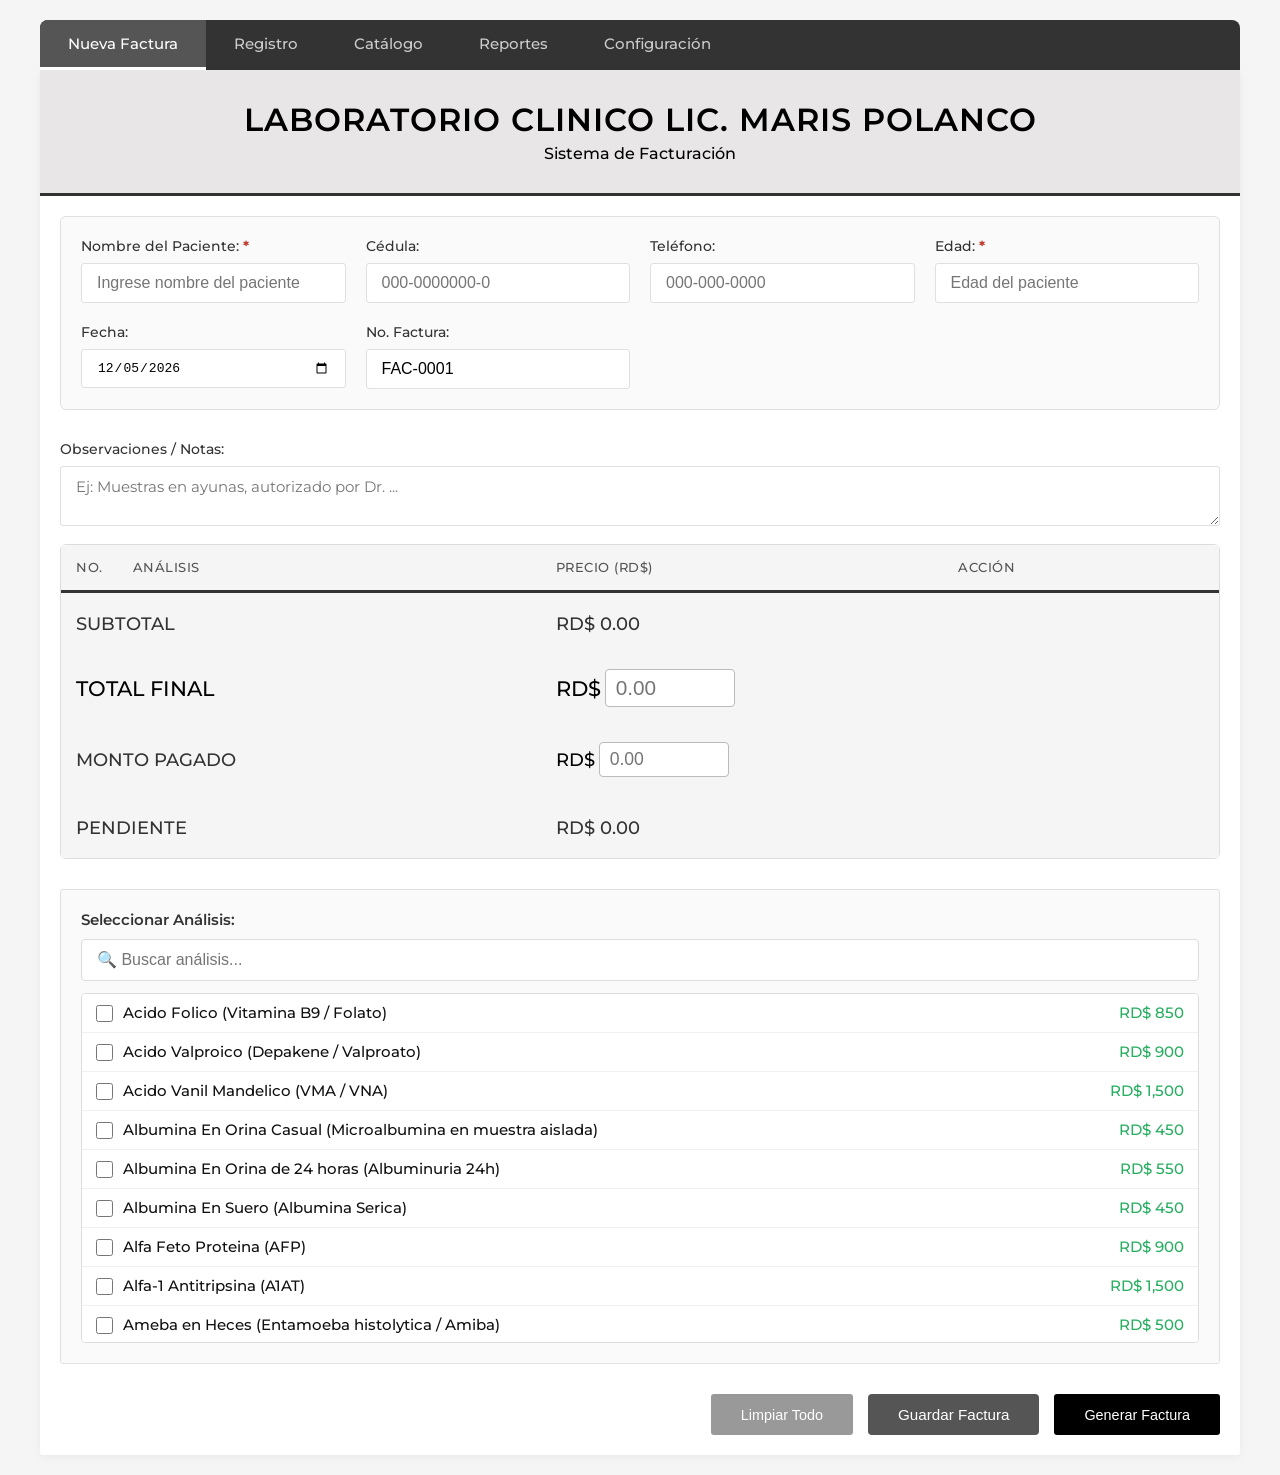
<file: index.html>
<!DOCTYPE html>
<html lang="es">

<head>
    <meta charset="UTF-8">
    <meta name="viewport" content="width=device-width, initial-scale=1.0">
    <title>Calculadora de Facturas - Laboratorio Clínico</title>
    <link rel="stylesheet" href="css/styles.css">
</head>

<body>
    <nav class="main-nav">
        <a href="index.html" class="nav-link active">Nueva Factura</a>
        <a href="pages/registro.html" class="nav-link">Registro</a>
        <a href="pages/catalogo.html" class="nav-link">Catálogo</a>
        <a href="pages/reportes.html" class="nav-link">Reportes</a>
        <a href="pages/configuracion.html" class="nav-link">Configuración</a>
    </nav>

    <div class="container">
        <header>
            <h1>LABORATORIO CLINICO LIC. MARIS POLANCO</h1>
            <div id="printCorporateHeader" class="print-only-info"></div>
            <p class="subtitle">Sistema de Facturación</p>
        </header>

        <main>
            <div class="invoice-section">
                <div class="patient-info">
                    <div class="input-group required">
                        <label for="patientName">Nombre del Paciente:</label>
                        <input type="text" id="patientName" placeholder="Ingrese nombre del paciente" list="pacientesDatalist" autocomplete="off">
                        <datalist id="pacientesDatalist"></datalist>
                    </div>
                    <div class="input-group">
                        <label for="patientCedula">Cédula:</label>
                        <input type="text" id="patientCedula" placeholder="000-0000000-0">
                    </div>
                    <div class="input-group">
                        <label for="patientTelefono">Teléfono:</label>
                        <input type="tel" id="patientTelefono" placeholder="000-000-0000">
                    </div>
                    <div class="input-group required">
                        <label for="patientEdad">Edad:</label>
                        <input type="text" id="patientEdad" placeholder="Edad del paciente">
                    </div>
                    <div class="input-group">
                        <label for="invoiceDate">Fecha:</label>
                        <input type="date" id="invoiceDate">
                    </div>
                    <div class="input-group">
                        <label for="invoiceNumber">No. Factura:</label>
                        <input type="text" id="invoiceNumber" placeholder="Auto-generado">
                    </div>
                </div>

                <!-- Notes field -->
                <div class="input-group" style="margin-bottom:18px;">
                    <label for="invoiceNotes">Observaciones / Notas:</label>
                    <textarea id="invoiceNotes" placeholder="Ej: Muestras en ayunas, autorizado por Dr. ..." rows="2"
                        style="width:100%; padding:10px 15px; border:1px solid #e0e0e0; border-radius:3px; font-family:inherit; font-size:0.95em; resize:vertical;"></textarea>
                </div>

                <div class="table-container">
                    <table id="invoiceTable">
                        <thead>
                            <tr>
                                <th>NO.</th>
                                <th>ANÁLISIS</th>
                                <th>PRECIO (RD$)</th>
                                <th>Acción</th>
                            </tr>
                        </thead>
                        <tbody id="invoiceTableBody">
                            <!-- Rows will be added dynamically -->
                        </tbody>
                        <tfoot>
                            <tr>
                                <td colspan="2"><span>SUBTOTAL</span></td>
                                <td colspan="2"><span id="subtotalAmount">RD$ 0.00</span></td>
                            </tr>
                            <tr class="total-editable-row">
                                <td colspan="2"><span>TOTAL FINAL</span></td>
                                <td colspan="2">
                                    <div class="total-edit-wrapper">
                                        <span>RD$ </span>
                                        <input type="number" id="totalFinalInput" placeholder="0.00" min="0" step="0.01">
                                    </div>
                                </td>
                            </tr>
                            <tr class="paid-editable-row">
                                <td colspan="2"><span>MONTO PAGADO</span></td>
                                <td colspan="2">
                                    <div class="total-edit-wrapper">
                                        <span>RD$ </span>
                                        <input type="number" id="montoPagadoInput" placeholder="0.00" min="0" step="0.01">
                                    </div>
                                </td>
                            </tr>
                            <tr class="pending-row" id="pendingRow">
                                <td colspan="2"><span>PENDIENTE</span></td>
                                <td colspan="2"><span id="montoPendiente">RD$ 0.00</span></td>
                            </tr>
                        </tfoot>
                    </table>
                </div>

                <div class="analysis-panel">
                    <label class="panel-title">Seleccionar Análisis:</label>
                    <div class="panel-search">
                        <input type="text" id="analysisPanelSearch" placeholder="🔍 Buscar análisis..." autocomplete="off">
                    </div>
                    <div class="panel-list" id="analysisPanelList">
                        <!-- Checkboxes will be added dynamically -->
                    </div>
                </div>

                <div class="actions">
                    <button id="clearBtn" class="btn-secondary">Limpiar Todo</button>
                    <button id="saveBtn" class="btn-save">Guardar Factura</button>
                    <button id="printBtn" class="btn-success">Generar Factura</button>
                </div>

                <!-- Abonos section (shown only when editing invoice with pending balance) -->
                <div id="abonosSection" style="display:none; margin-top:20px; background:#f8f9fa; border:1px solid #dee2e6; border-radius:8px; padding:20px;">
                    <h3 style="margin:0 0 15px 0; color:#495057; font-size:1rem;">💰 Registrar Abono / Pago Parcial</h3>
                    <div style="display:flex; gap:15px; flex-wrap:wrap;">
                        <div class="input-group" style="flex:1; min-width:130px;">
                            <label for="abonoFecha">Fecha del Abono:</label>
                            <input type="date" id="abonoFecha">
                        </div>
                        <div class="input-group" style="flex:1; min-width:130px;">
                            <label for="abonoMonto">Monto (RD$):</label>
                            <input type="number" id="abonoMonto" placeholder="0" min="0" step="1">
                        </div>
                        <div class="input-group" style="flex:2; min-width:200px;">
                            <label for="abonoNota">Nota (opcional):</label>
                            <input type="text" id="abonoNota" placeholder="Ej: Pago en efectivo">
                        </div>
                    </div>
                    <div id="abonosHistorial" style="margin:10px 0;"></div>
                    <div style="display:flex; gap:10px; flex-wrap:wrap; margin-top:5px;">
                        <button onclick="registrarAbono()" class="btn-primary">Registrar Abono</button>
                        <button onclick="imprimirReciboAbono()" class="btn-secondary" id="btnImprimirRecibo" style="display:none;">Imprimir Recibo del Último Abono</button>
                    </div>
                </div>
            </div>
        </main>
    </div>

    <div id="printCorporateFooter" class="print-only-footer"></div>

    <!-- Print-only layouts (populated by JS before window.print(), handled by CSS) -->
    <div id="printFactura" class="print-factura-wrap" aria-hidden="true"></div>
    <div id="reciboAbonoPrint" class="print-factura-wrap" aria-hidden="true"></div>


    <script src="js/utils.js"></script>
    <script src="js/script.js"></script>
</body>

</html>
</file>
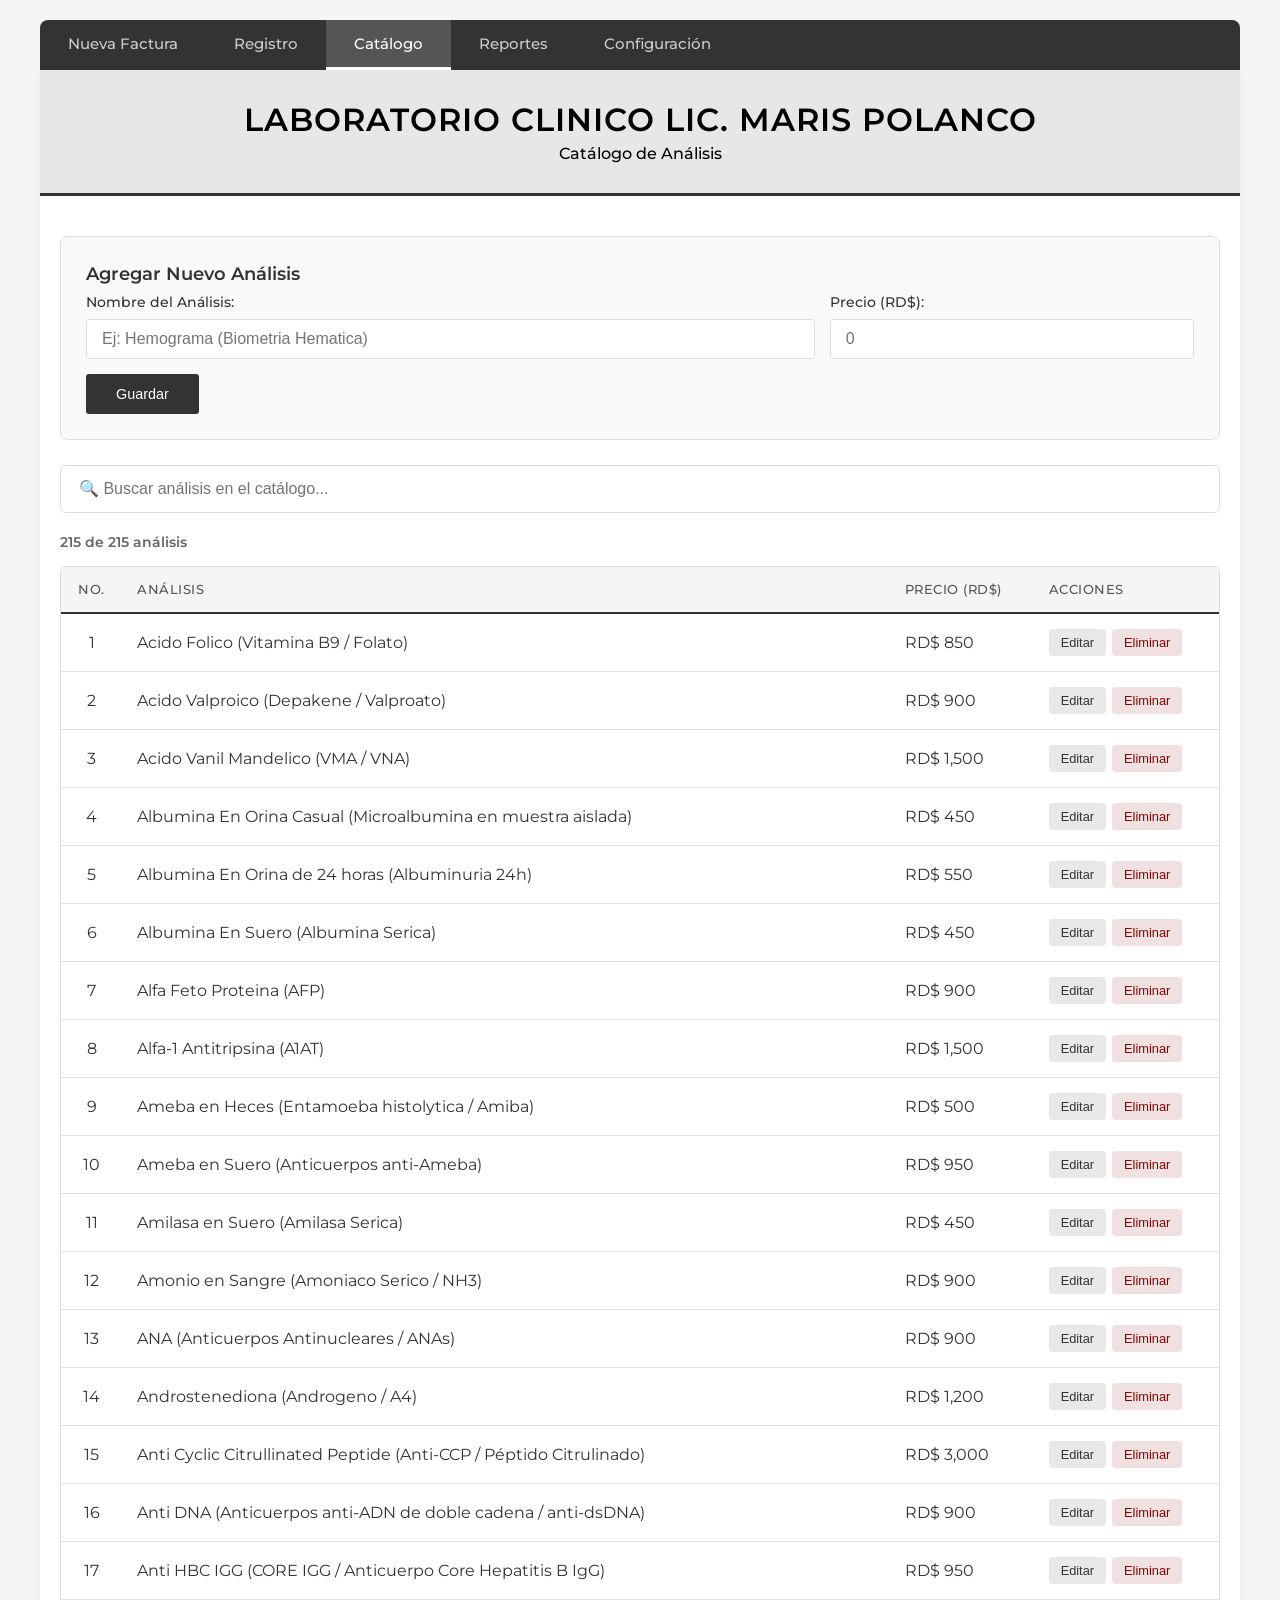
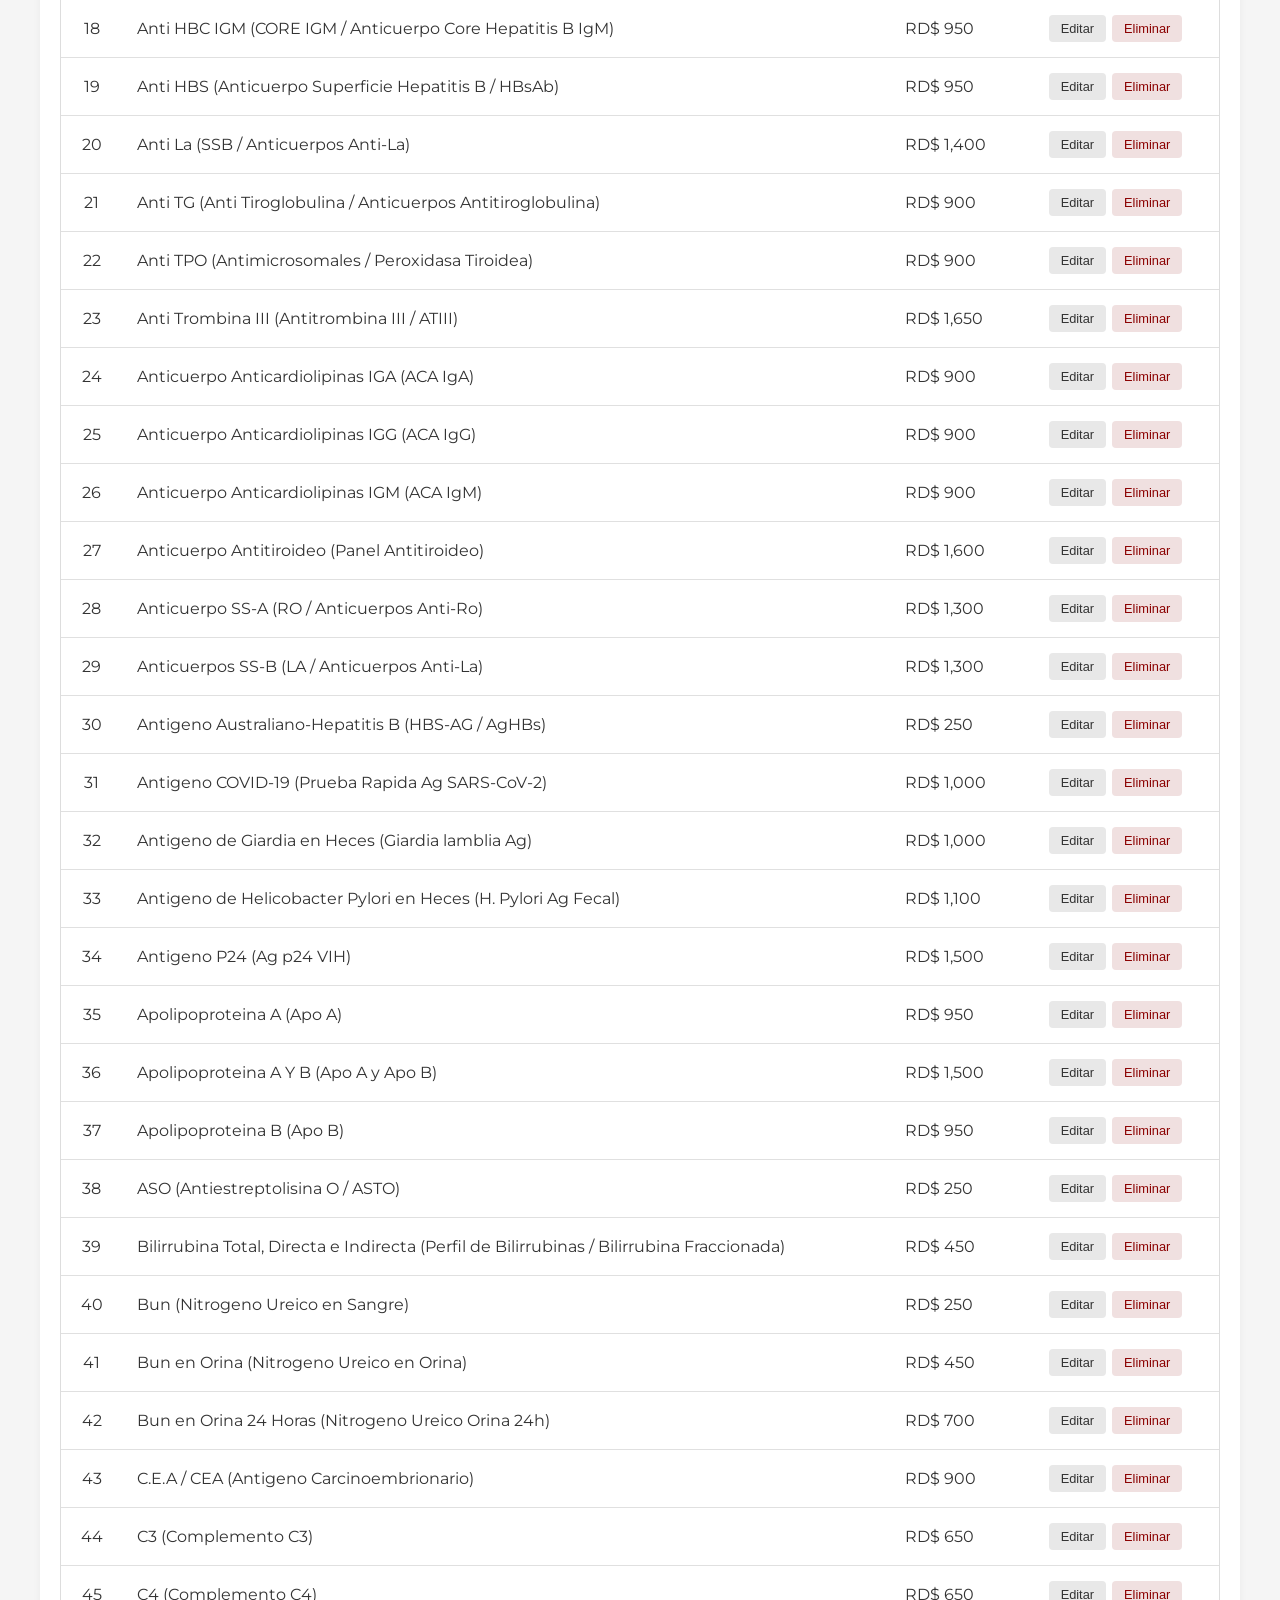
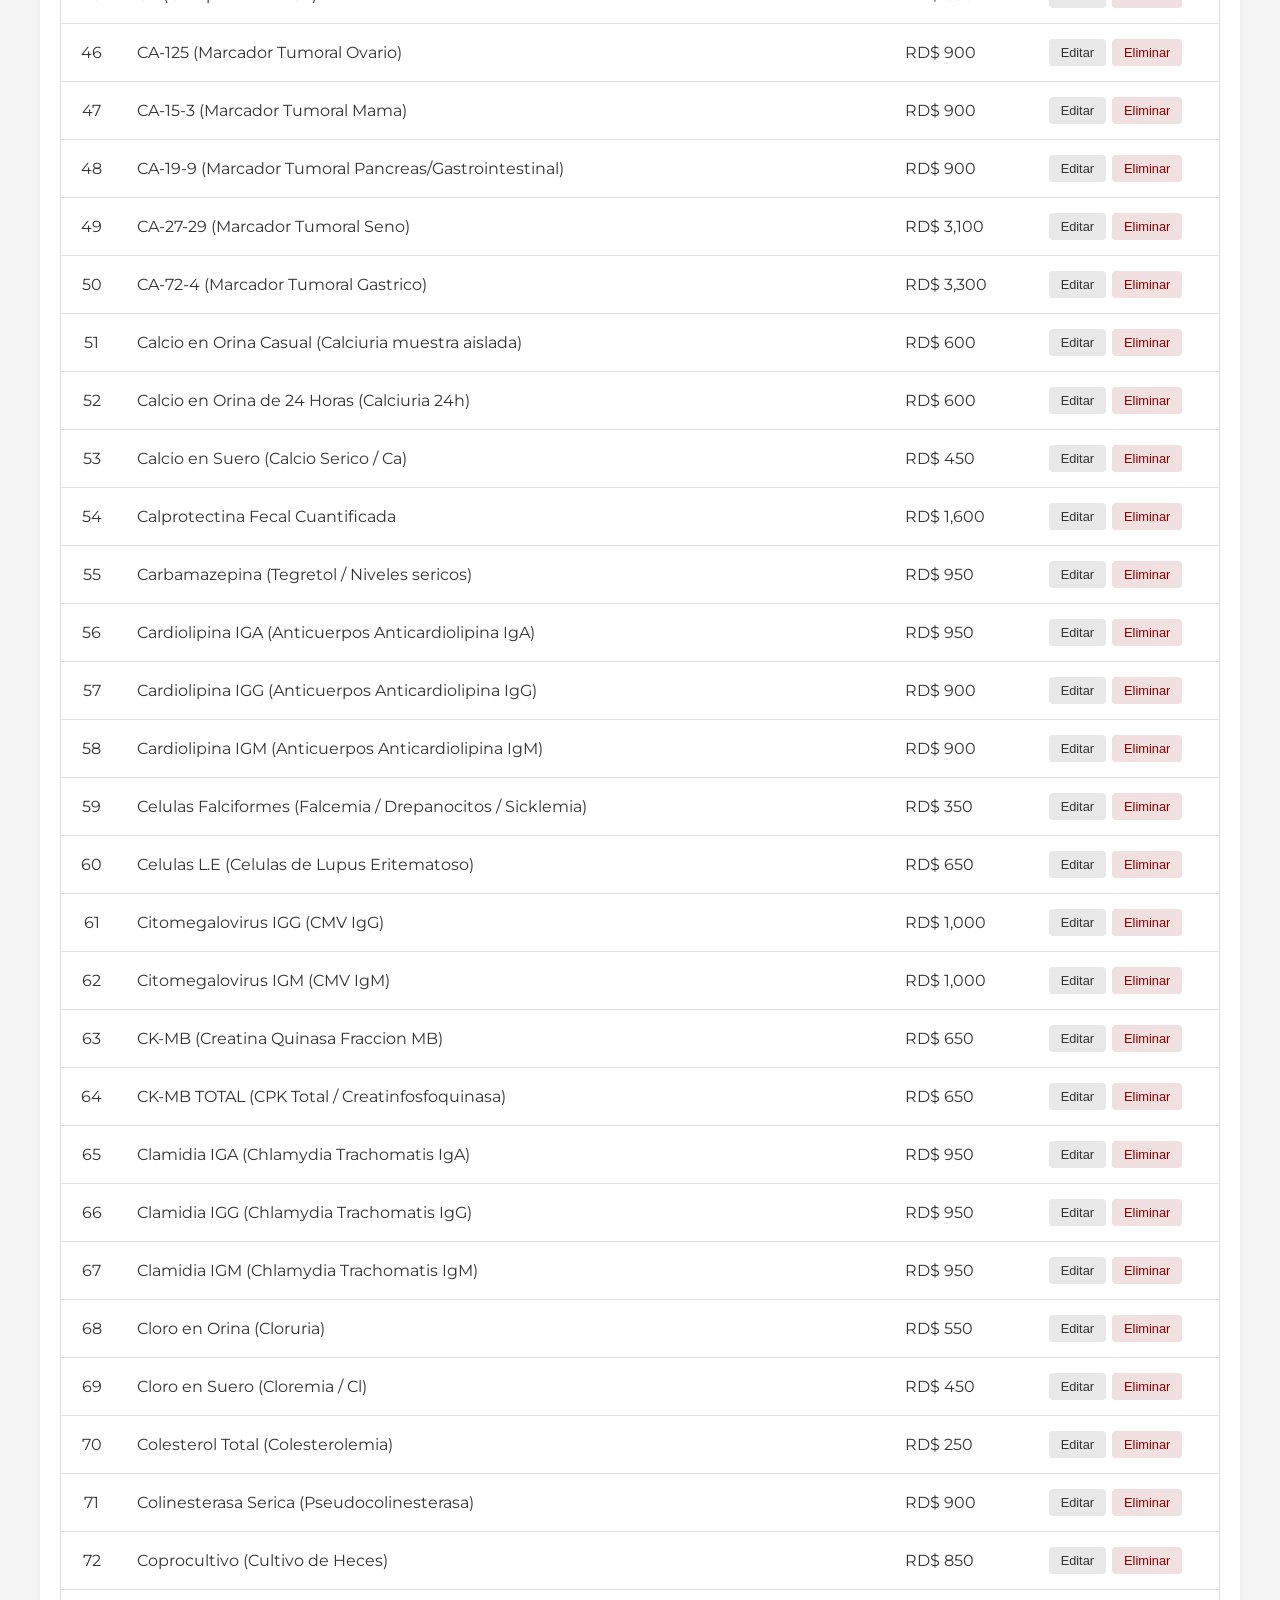
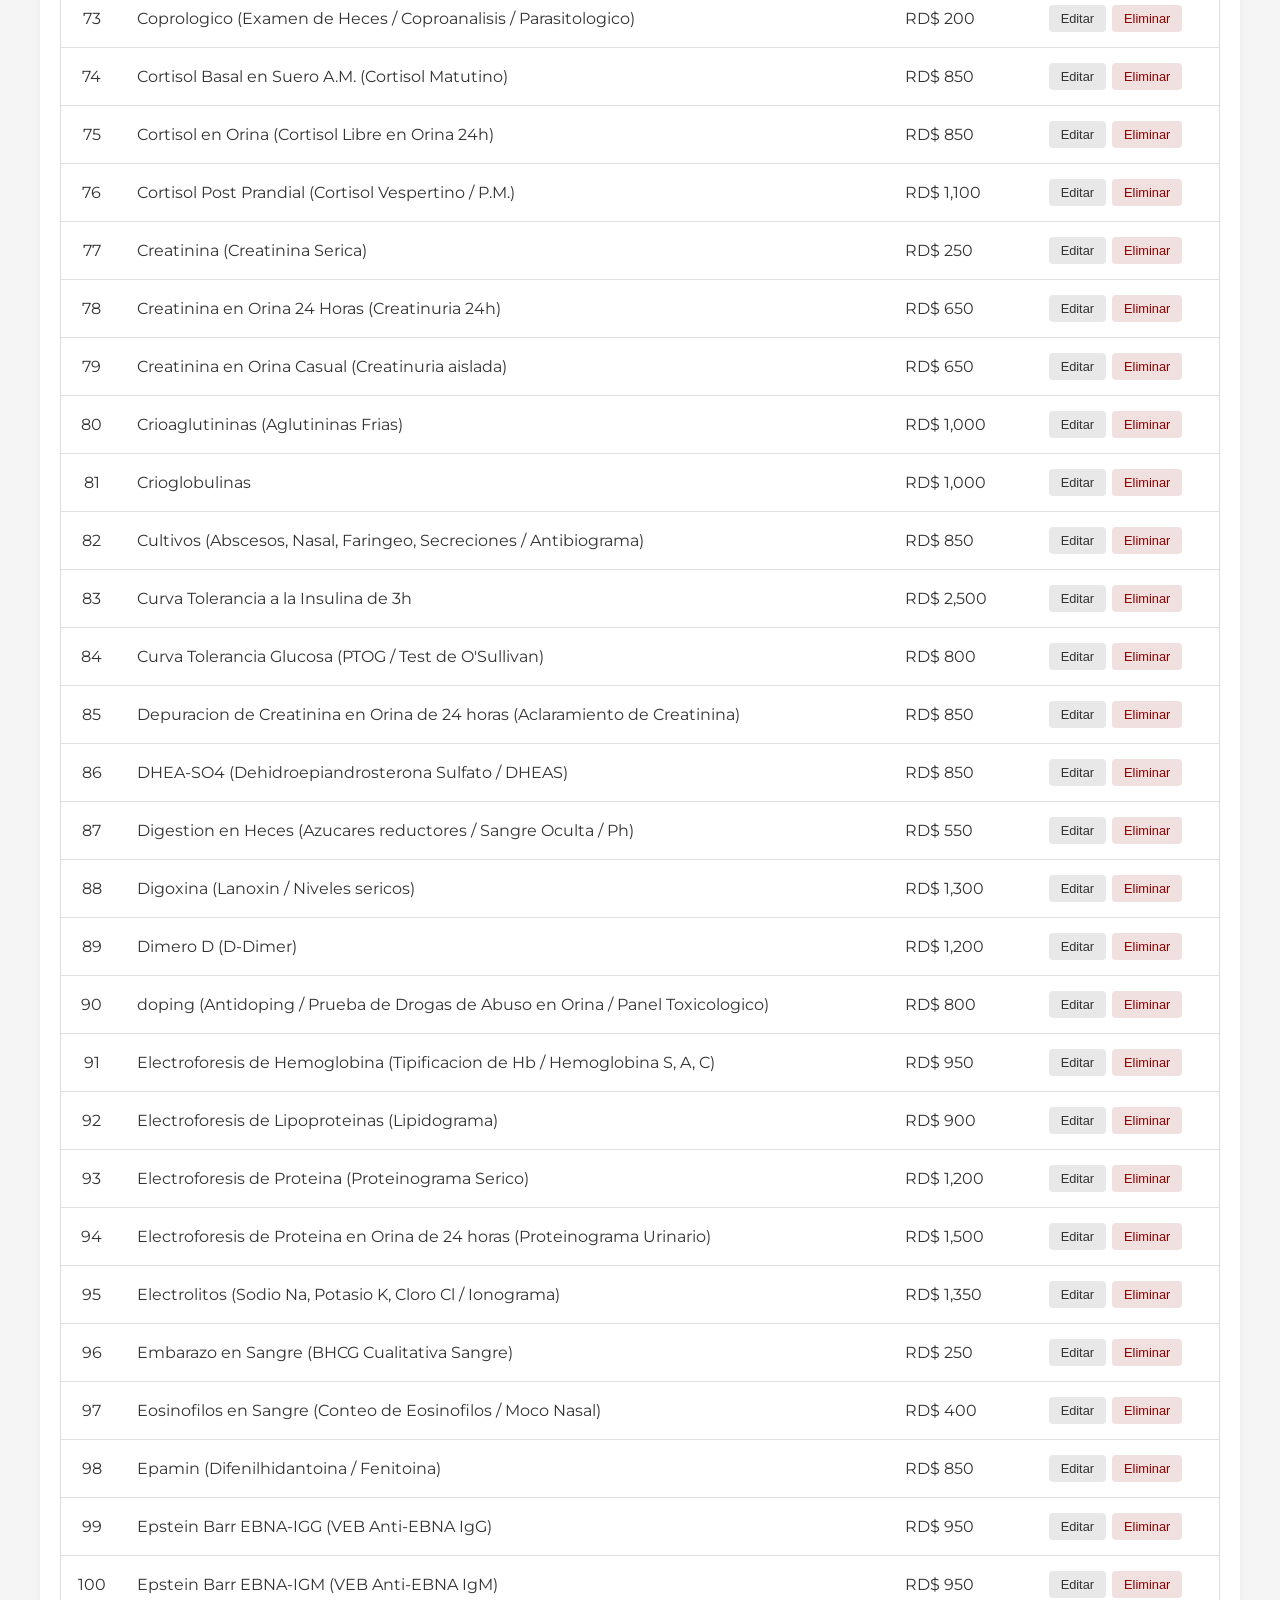
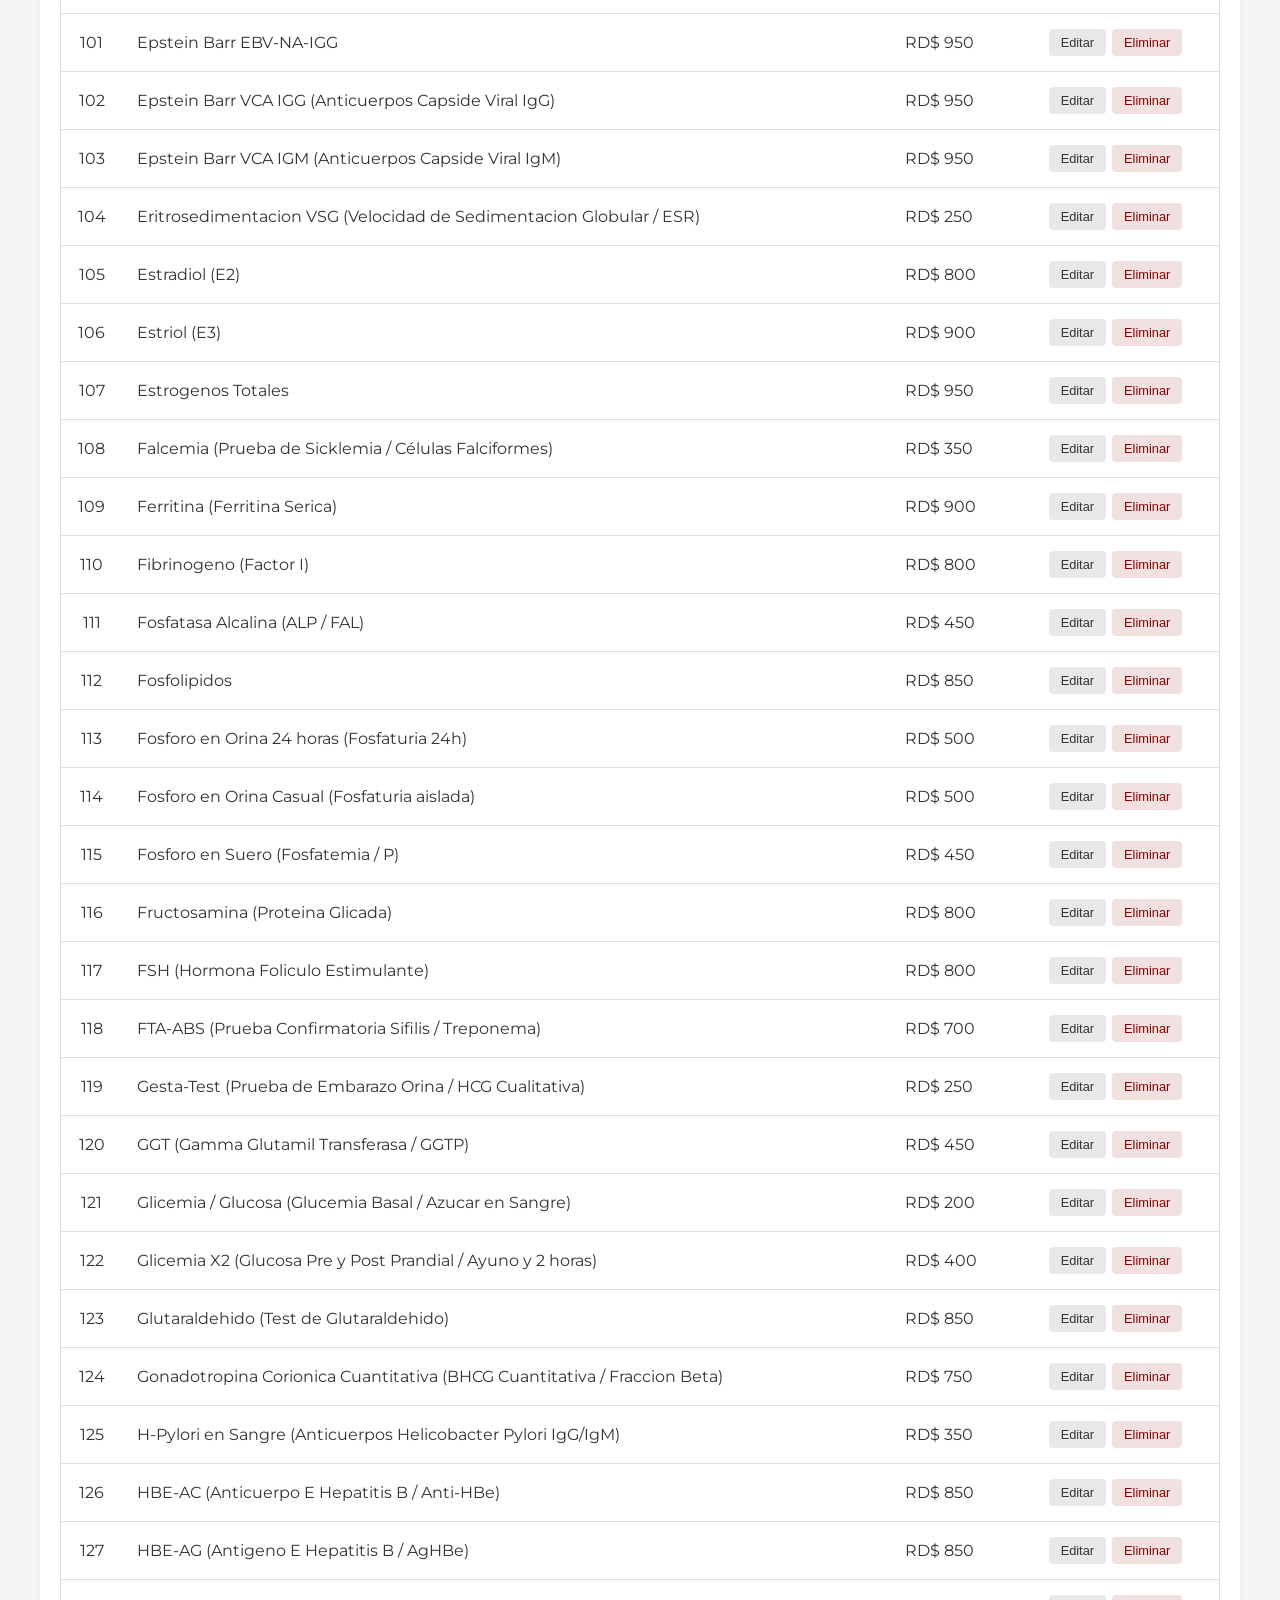
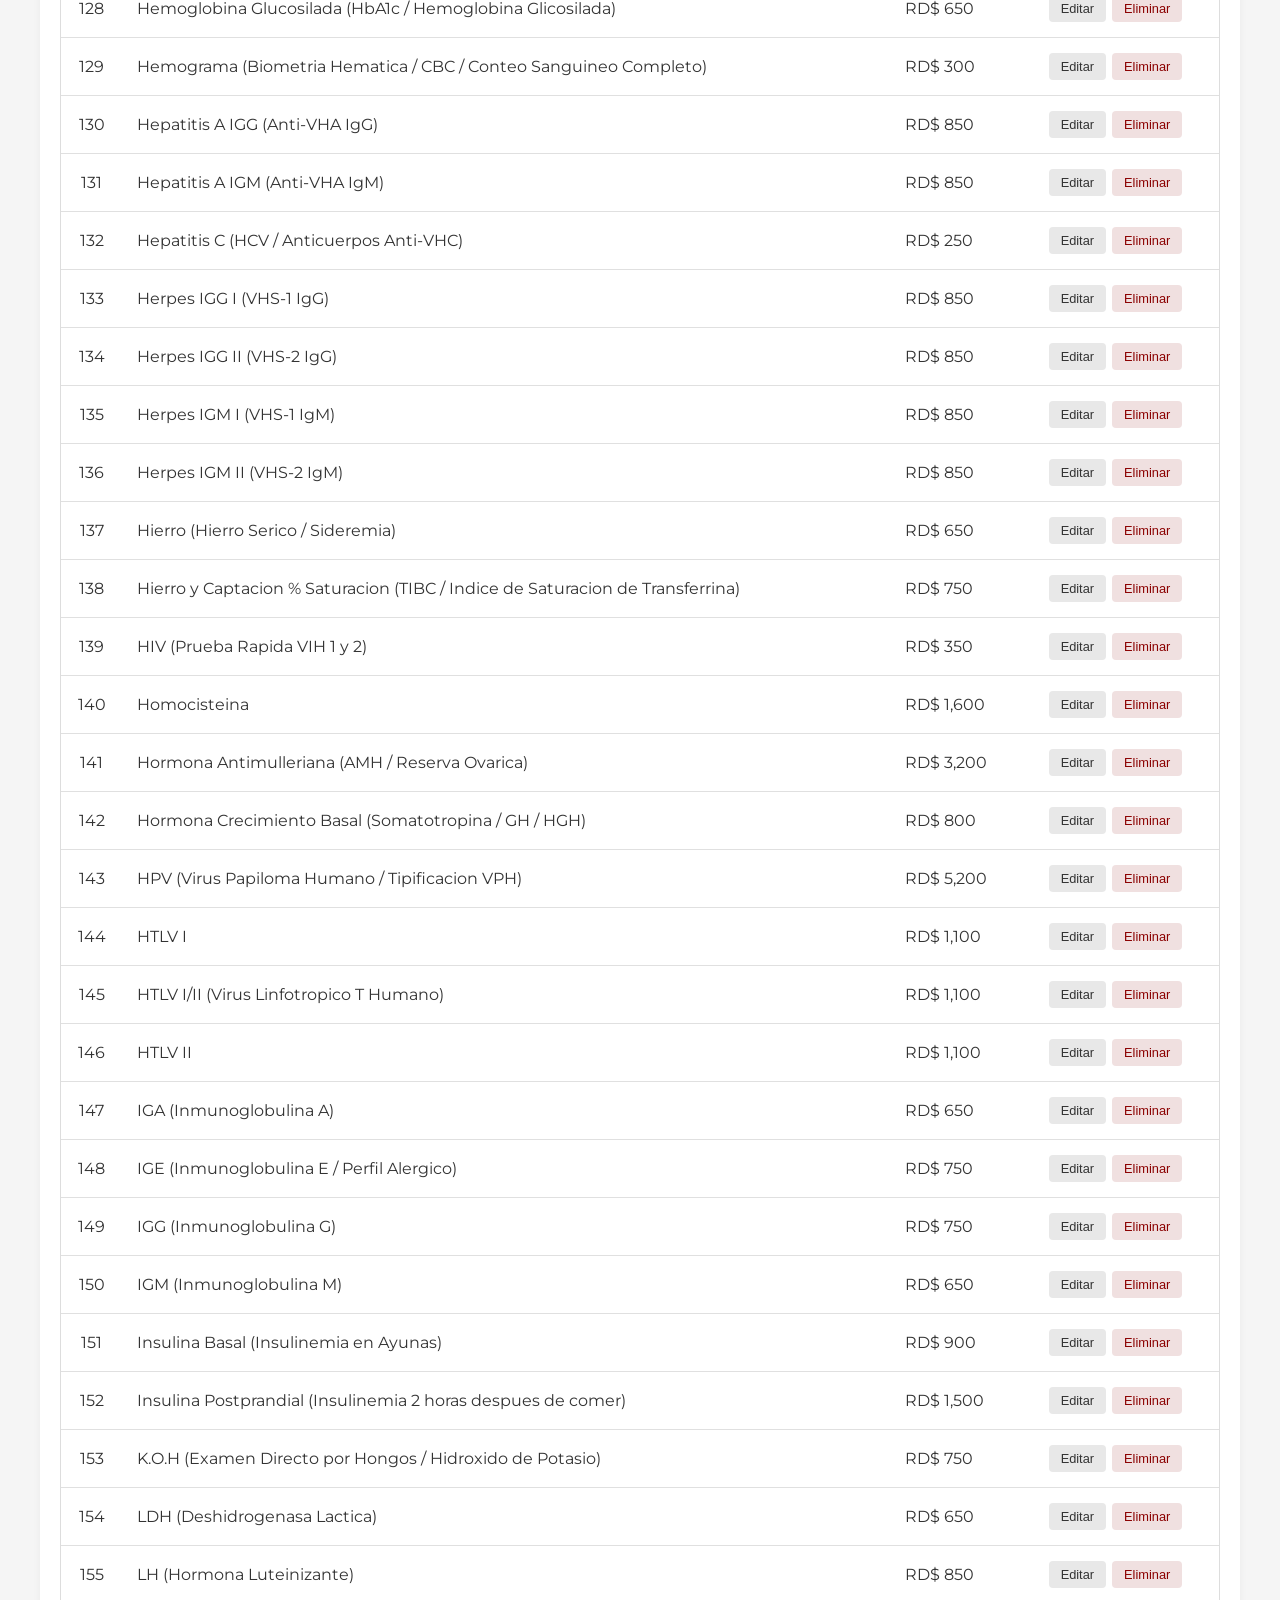
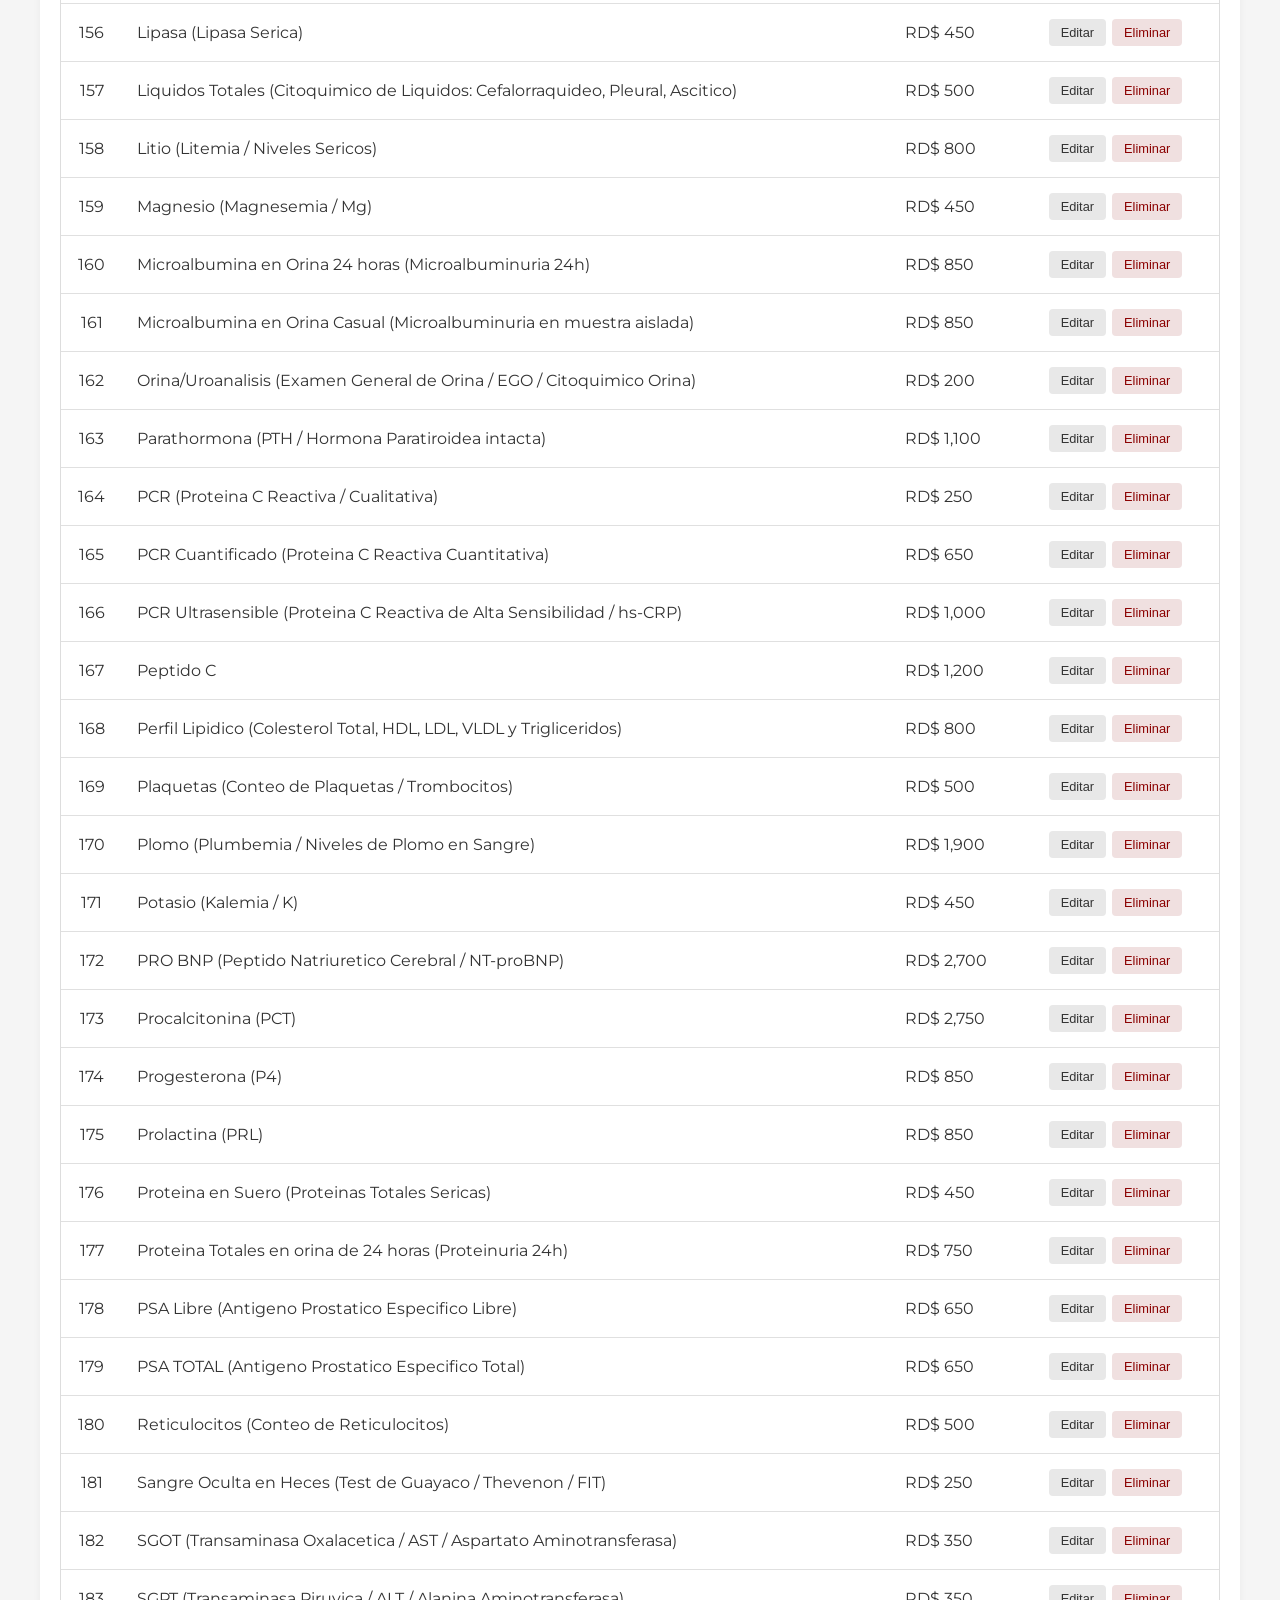
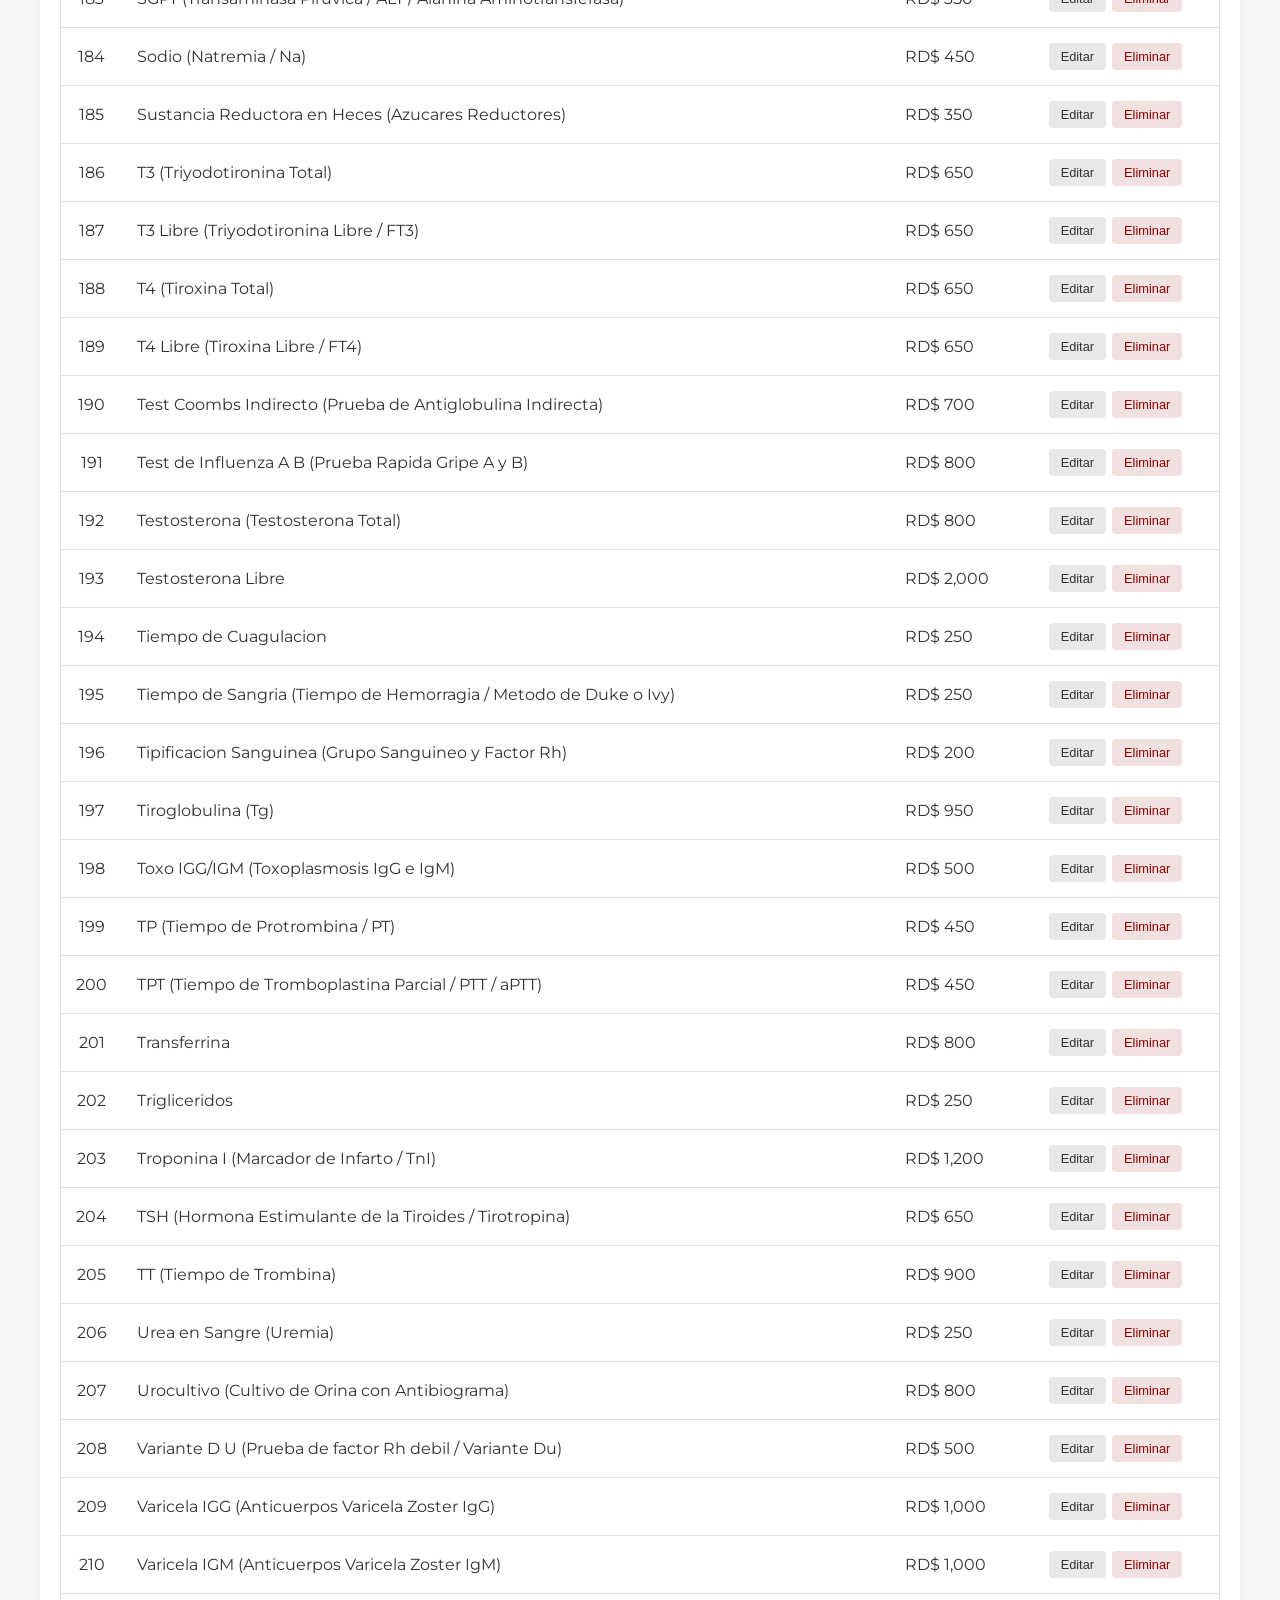
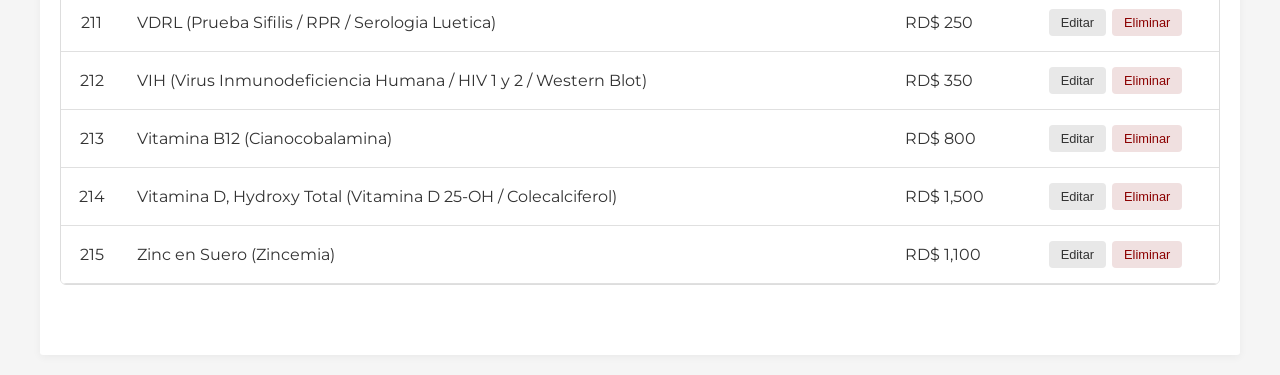
<file: pages/catalogo.html>
<!DOCTYPE html>
<html lang="es">

<head>
    <meta charset="UTF-8">
    <meta name="viewport" content="width=device-width, initial-scale=1.0">
    <title>Catálogo de Análisis - Laboratorio Clínico</title>
    <link rel="stylesheet" href="../css/styles.css">
</head>

<body>
    <nav class="main-nav">
        <a href="../index.html" class="nav-link">Nueva Factura</a>
        <a href="registro.html" class="nav-link">Registro</a>
        <a href="catalogo.html" class="nav-link active">Catálogo</a>
        <a href="reportes.html" class="nav-link">Reportes</a>
        <a href="configuracion.html" class="nav-link">Configuración</a>
    </nav>

    <div class="container">
        <header>
            <h1>LABORATORIO CLINICO LIC. MARIS POLANCO</h1>
            <p class="subtitle">Catálogo de Análisis</p>
        </header>

        <main>
            <div class="catalogo-section">
                <!-- Add new analysis form -->
                <div class="form-card">
                    <h3 class="form-card-title" id="formTitle">Agregar Nuevo Análisis</h3>
                    <div class="form-row">
                        <div class="input-group" style="flex:2;">
                            <label for="nombreAnalisis">Nombre del Análisis:</label>
                            <input type="text" id="nombreAnalisis" placeholder="Ej: Hemograma (Biometria Hematica)">
                        </div>
                        <div class="input-group" style="flex:1;">
                            <label for="precioAnalisis">Precio (RD$):</label>
                            <input type="number" id="precioAnalisis" placeholder="0" min="0" step="1">
                        </div>
                    </div>
                    <div class="form-actions">
                        <button id="guardarAnalisisBtn" class="btn-primary">Guardar</button>
                        <button id="cancelarEditBtn" class="btn-secondary" style="display:none;">Cancelar</button>
                    </div>
                </div>

                <!-- Search -->
                <div class="search-bar">
                    <input type="text" id="buscarCatalogo"
                        placeholder="🔍 Buscar análisis en el catálogo...">
                </div>

                <!-- Stats -->
                <div class="registro-stats">
                    <span id="totalAnalisis">0 análisis</span>
                </div>

                <!-- Catalog table -->
                <div class="table-container">
                    <table id="catalogoTable">
                        <thead>
                            <tr>
                                <th>NO.</th>
                                <th>ANÁLISIS</th>
                                <th>PRECIO (RD$)</th>
                                <th>ACCIONES</th>
                            </tr>
                        </thead>
                        <tbody id="catalogoTableBody">
                        </tbody>
                    </table>
                </div>
            </div>
        </main>
    </div>

    <script src="../js/utils.js"></script>
    <script src="../js/catalogo.js"></script>
</body>

</html>
</file>
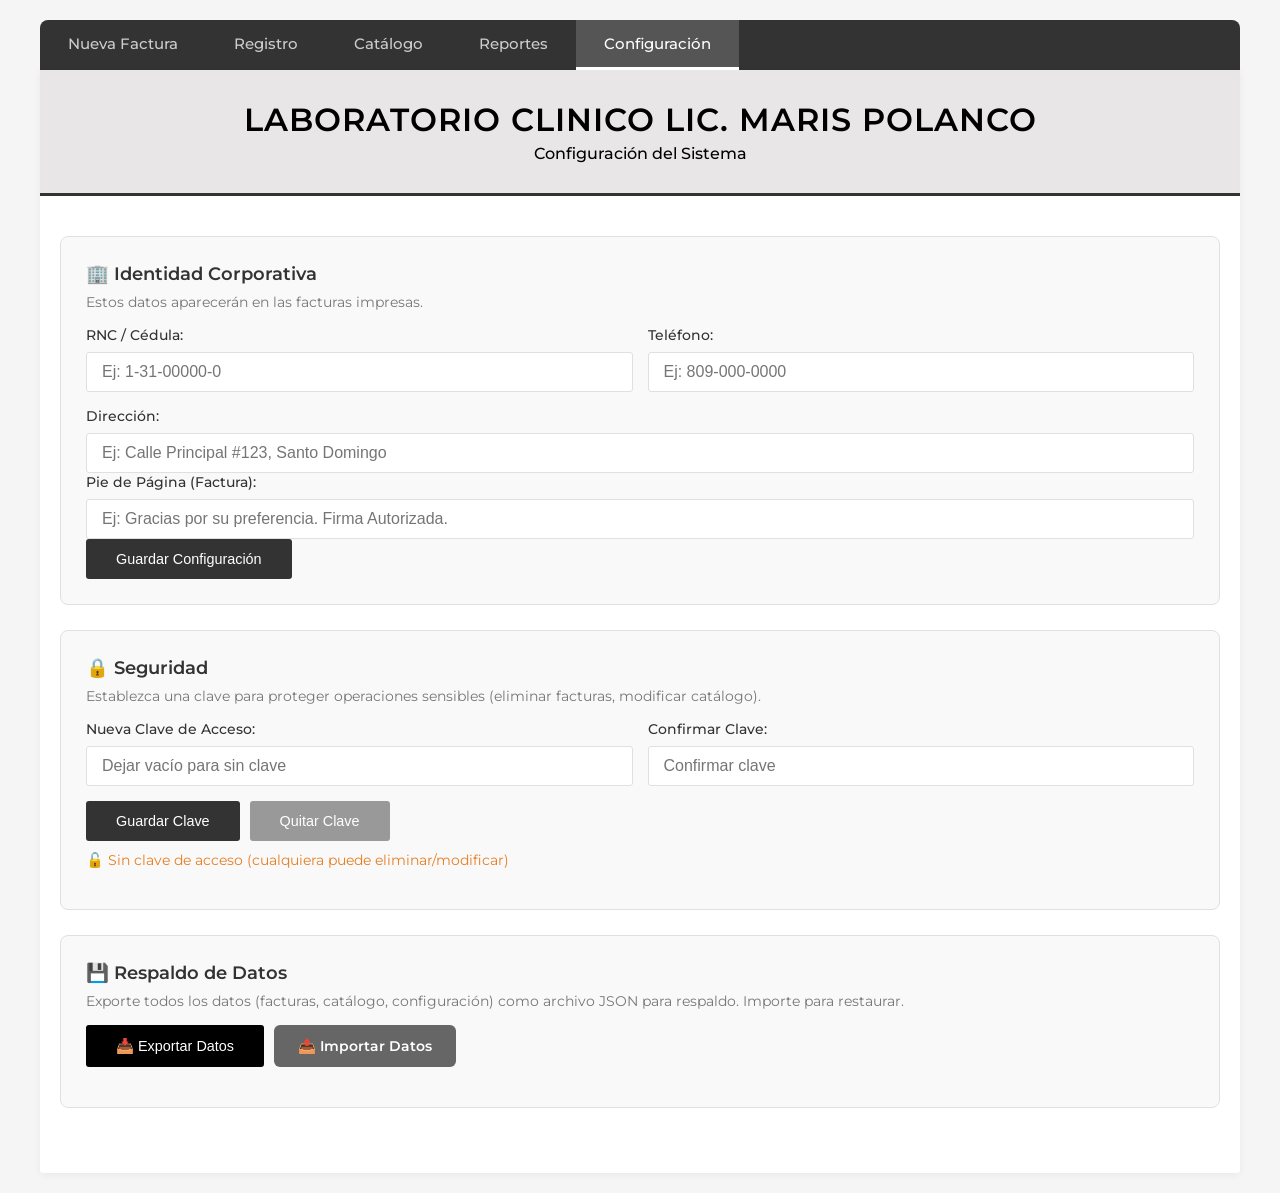
<file: pages/configuracion.html>
<!DOCTYPE html>
<html lang="es">

<head>
    <meta charset="UTF-8">
    <meta name="viewport" content="width=device-width, initial-scale=1.0">
    <title>Configuración - Laboratorio Clínico</title>
    <link rel="stylesheet" href="../css/styles.css">
</head>

<body>
    <nav class="main-nav">
        <a href="../index.html" class="nav-link">Nueva Factura</a>
        <a href="registro.html" class="nav-link">Registro</a>
        <a href="catalogo.html" class="nav-link">Catálogo</a>
        <a href="reportes.html" class="nav-link">Reportes</a>
        <a href="configuracion.html" class="nav-link active">Configuración</a>
    </nav>

    <div class="container">
        <header>
            <h1>LABORATORIO CLINICO LIC. MARIS POLANCO</h1>
            <p class="subtitle">Configuración del Sistema</p>
        </header>

        <main>
            <div class="config-section">
                <!-- Corporate Identity -->
                <div class="form-card">
                    <h3 class="form-card-title">🏢 Identidad Corporativa</h3>
                    <p class="form-card-desc">Estos datos aparecerán en las facturas impresas.</p>
                    <div class="form-row">
                        <div class="input-group" style="flex:1;">
                            <label for="configRNC">RNC / Cédula:</label>
                            <input type="text" id="configRNC" placeholder="Ej: 1-31-00000-0">
                        </div>
                        <div class="input-group" style="flex:1;">
                            <label for="configTelefono">Teléfono:</label>
                            <input type="text" id="configTelefono" placeholder="Ej: 809-000-0000">
                        </div>
                    </div>
                    <div class="input-group">
                        <label for="configDireccion">Dirección:</label>
                        <input type="text" id="configDireccion" placeholder="Ej: Calle Principal #123, Santo Domingo">
                    </div>
                    <div class="input-group">
                        <label for="configPiePagina">Pie de Página (Factura):</label>
                        <input type="text" id="configPiePagina" placeholder="Ej: Gracias por su preferencia. Firma Autorizada.">
                    </div>
                    <div class="form-actions">
                        <button id="guardarConfigBtn" class="btn-primary">Guardar Configuración</button>
                    </div>
                </div>

                <!-- Security -->
                <div class="form-card">
                    <h3 class="form-card-title">🔒 Seguridad</h3>
                    <p class="form-card-desc">Establezca una clave para proteger operaciones sensibles (eliminar facturas, modificar catálogo).</p>
                    <div class="form-row">
                        <div class="input-group" style="flex:1;">
                            <label for="configClave">Nueva Clave de Acceso:</label>
                            <input type="password" id="configClave" placeholder="Dejar vacío para sin clave">
                        </div>
                        <div class="input-group" style="flex:1;">
                            <label for="configClaveConfirm">Confirmar Clave:</label>
                            <input type="password" id="configClaveConfirm" placeholder="Confirmar clave">
                        </div>
                    </div>
                    <div class="form-actions">
                        <button id="guardarClaveBtn" class="btn-primary">Guardar Clave</button>
                        <button id="quitarClaveBtn" class="btn-secondary">Quitar Clave</button>
                    </div>
                    <p id="claveStatus" class="form-card-desc" style="margin-top:10px;"></p>
                </div>

                <!-- Backup -->
                <div class="form-card">
                    <h3 class="form-card-title">💾 Respaldo de Datos</h3>
                    <p class="form-card-desc">Exporte todos los datos (facturas, catálogo, configuración) como archivo JSON para respaldo. Importe para restaurar.</p>
                    <div class="form-actions backup-actions">
                        <button id="exportarBtn" class="btn-success">📥 Exportar Datos</button>
                        <label class="btn-primary file-upload-btn">
                            📤 Importar Datos
                            <input type="file" id="importarInput" accept=".json" style="display:none;">
                        </label>
                    </div>
                    <p id="backupStatus" class="form-card-desc" style="margin-top:10px;"></p>
                </div>
            </div>
        </main>
    </div>

    <script src="../js/utils.js"></script>
    <script src="../js/configuracion.js"></script>
</body>

</html>
</file>
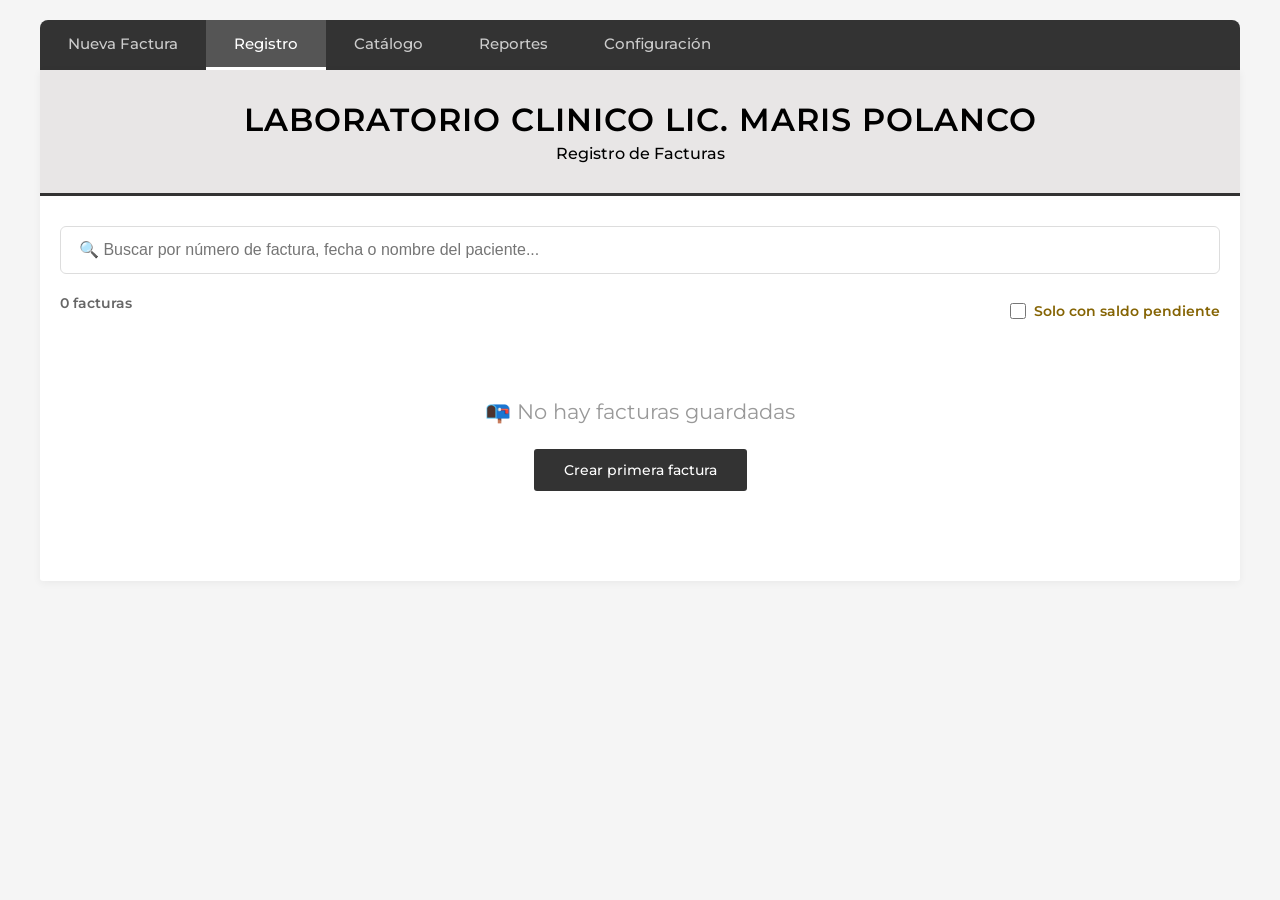
<file: pages/registro.html>
<!DOCTYPE html>
<html lang="es">

<head>
    <meta charset="UTF-8">
    <meta name="viewport" content="width=device-width, initial-scale=1.0">
    <title>Registro de Facturas - Laboratorio Clínico</title>
    <link rel="stylesheet" href="../css/styles.css">
</head>

<body>
    <nav class="main-nav">
        <a href="../index.html" class="nav-link">Nueva Factura</a>
        <a href="registro.html" class="nav-link active">Registro</a>
        <a href="catalogo.html" class="nav-link">Catálogo</a>
        <a href="reportes.html" class="nav-link">Reportes</a>
        <a href="configuracion.html" class="nav-link">Configuración</a>
    </nav>

    <div class="container">
        <header>
            <h1>LABORATORIO CLINICO LIC. MARIS POLANCO</h1>
            <p class="subtitle">Registro de Facturas</p>
        </header>

        <main>
            <div class="registro-section">
                <!-- Search bar -->
                <div class="search-bar">
                    <input type="text" id="buscarFactura"
                        placeholder="🔍 Buscar por número de factura, fecha o nombre del paciente...">
                </div>

                <!-- Stats + filter row -->
                <div style="display:flex; align-items:center; justify-content:space-between; flex-wrap:wrap; gap:10px; margin-bottom:12px;">
                    <span class="registro-stats" id="totalFacturas">0 facturas</span>
                    <label style="display:flex; align-items:center; gap:8px; cursor:pointer; font-size:0.9em; color:#856404; font-weight:600;">
                        <input type="checkbox" id="soloRegistroPendientes" style="width:16px;height:16px;accent-color:#856404;">
                        Solo con saldo pendiente
                    </label>
                </div>

                <!-- Invoice list table -->
                <div class="table-container">
                    <table id="registroTable">
                        <thead>
                            <tr>
                                <th>NO.</th>
                                <th class="sortable" onclick="sortBy('numero')" id="th-numero">FACTURA ▼</th>
                                <th class="sortable" onclick="sortBy('fecha')" id="th-fecha">FECHA</th>
                                <th class="sortable" onclick="sortBy('paciente')" id="th-paciente">PACIENTE</th>
                                <th class="sortable" onclick="sortBy('total')" id="th-total">TOTAL</th>
                                <th class="sortable" onclick="sortBy('pendiente')" id="th-pendiente">PENDIENTE</th>
                                <th style="text-align:center;">ENTREGADO</th>
                                <th style="text-align:center;">NO ENTREGADO</th>
                                <th>ACCIONES</th>
                            </tr>
                        </thead>
                        <tbody id="registroTableBody">
                            <!-- Rows will be added dynamically -->
                        </tbody>
                        <tfoot id="registroTfoot" style="display:none;">
                            <tr>
                                <td colspan="4"><strong>TOTAL VISIBLE</strong></td>
                                <td><strong id="registroTotalSum">RD$ 0</strong></td>
                                <td><strong id="registroPendienteSum">—</strong></td>
                                <td colspan="3"></td>
                            </tr>
                        </tfoot>
                    </table>
                </div>

                <!-- Pagination controls -->
                <div id="paginacionControls" style="display:none; justify-content:center; align-items:center; gap:15px; margin:15px 0; padding:10px;">
                    <button onclick="cambiarPagina(-1)" class="btn-secondary" id="btnAnterior">← Anterior</button>
                    <span id="paginaInfo" style="font-size:0.9rem; color:#666;"></span>
                    <button onclick="cambiarPagina(1)" class="btn-primary" id="btnSiguiente">Siguiente →</button>
                </div>

                <!-- Empty state -->
                <div id="emptyState" class="empty-state" style="display: none;">
                    <p>📭 No hay facturas guardadas</p>
                    <a href="../index.html" class="btn-primary"
                        style="display: inline-block; text-decoration: none; margin-top: 15px;">Crear primera
                        factura</a>
                </div>
            </div>
        </main>
    </div>

    <!-- Modal for viewing invoice details -->
    <div id="modalOverlay" class="modal-overlay" style="display: none;">
        <div class="modal">
            <div class="modal-header">
                <h2 id="modalTitle">Detalle de Factura</h2>
                <button class="modal-close" onclick="cerrarModal()">✕</button>
            </div>
            <div class="modal-body">
                <div class="modal-info">
                    <p><strong>Paciente:</strong> <span id="modalPaciente"></span></p>
                    <p><strong>Cédula:</strong> <span id="modalCedula"></span></p>
                    <p><strong>Teléfono:</strong> <span id="modalTelefono"></span></p>
                    <p><strong>Edad:</strong> <span id="modalEdad"></span></p>
                    <p><strong>Fecha:</strong> <span id="modalFecha"></span></p>
                    <p><strong>No. Factura:</strong> <span id="modalNumero"></span></p>
                </div>
                <table class="modal-table">
                    <thead>
                        <tr>
                            <th>NO.</th>
                            <th>ANÁLISIS</th>
                            <th>PRECIO (RD$)</th>
                        </tr>
                    </thead>
                    <tbody id="modalTableBody">
                    </tbody>
                    <tfoot>
                        <tr>
                            <td colspan="2"><span>TOTAL</span></td>
                            <td><span id="modalTotal"></span></td>
                        </tr>
                        <tr>
                            <td colspan="2"><span>PAGADO</span></td>
                            <td><span id="modalPagado"></span></td>
                        </tr>
                        <tr>
                            <td colspan="2"><span>PENDIENTE</span></td>
                            <td><span id="modalPendiente"></span></td>
                        </tr>
                    </tfoot>
                </table>
                <!-- Abonos history -->
                <div id="modalAbonos" style="margin-top:12px;"></div>
            </div>
            <div class="modal-actions">
                <button class="btn-success" id="modalRePrintBtn">🖨️ Reimprimir</button>
                <button class="btn-primary" id="modalEditBtn">Editar</button>
                <button class="btn-secondary" onclick="cerrarModal()">Cerrar</button>
            </div>
        </div>
    </div>

    <script src="../js/utils.js"></script>
    <script src="../js/registro.js"></script>
</body>

</html>
</file>
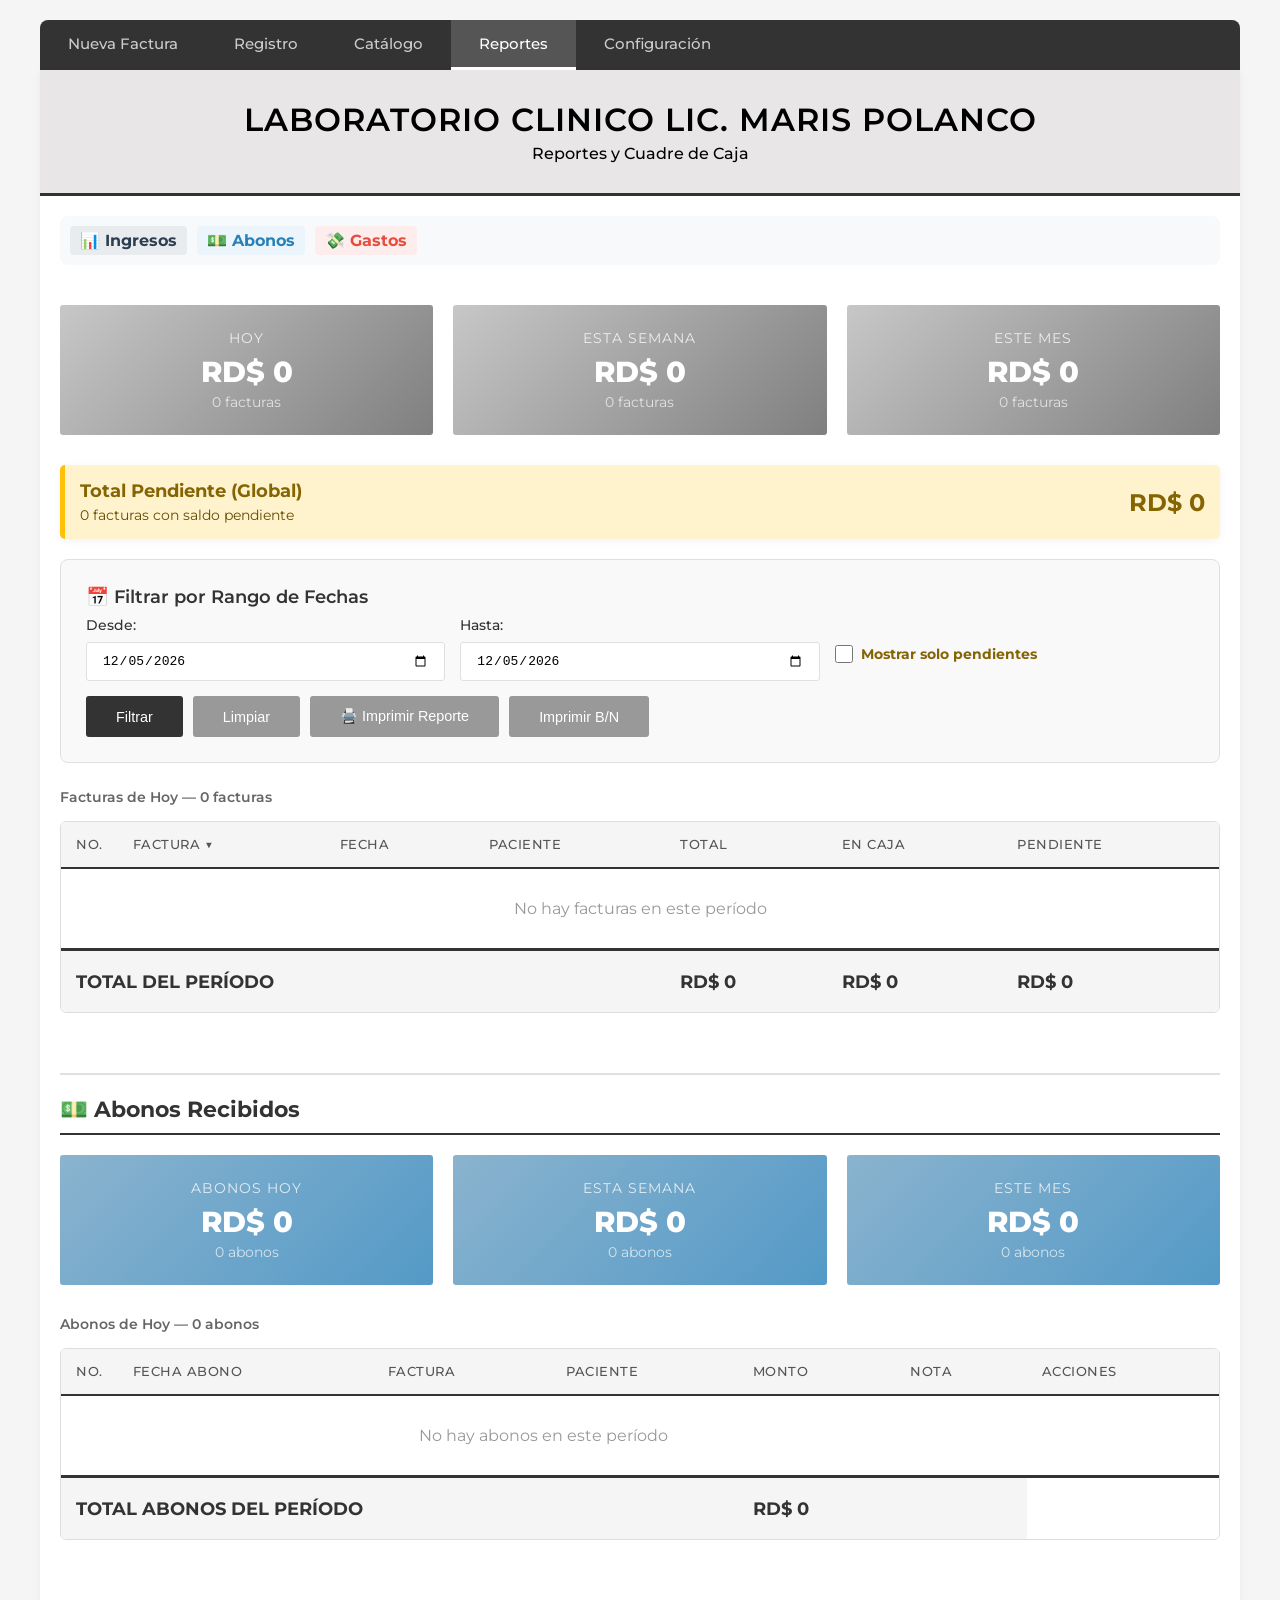
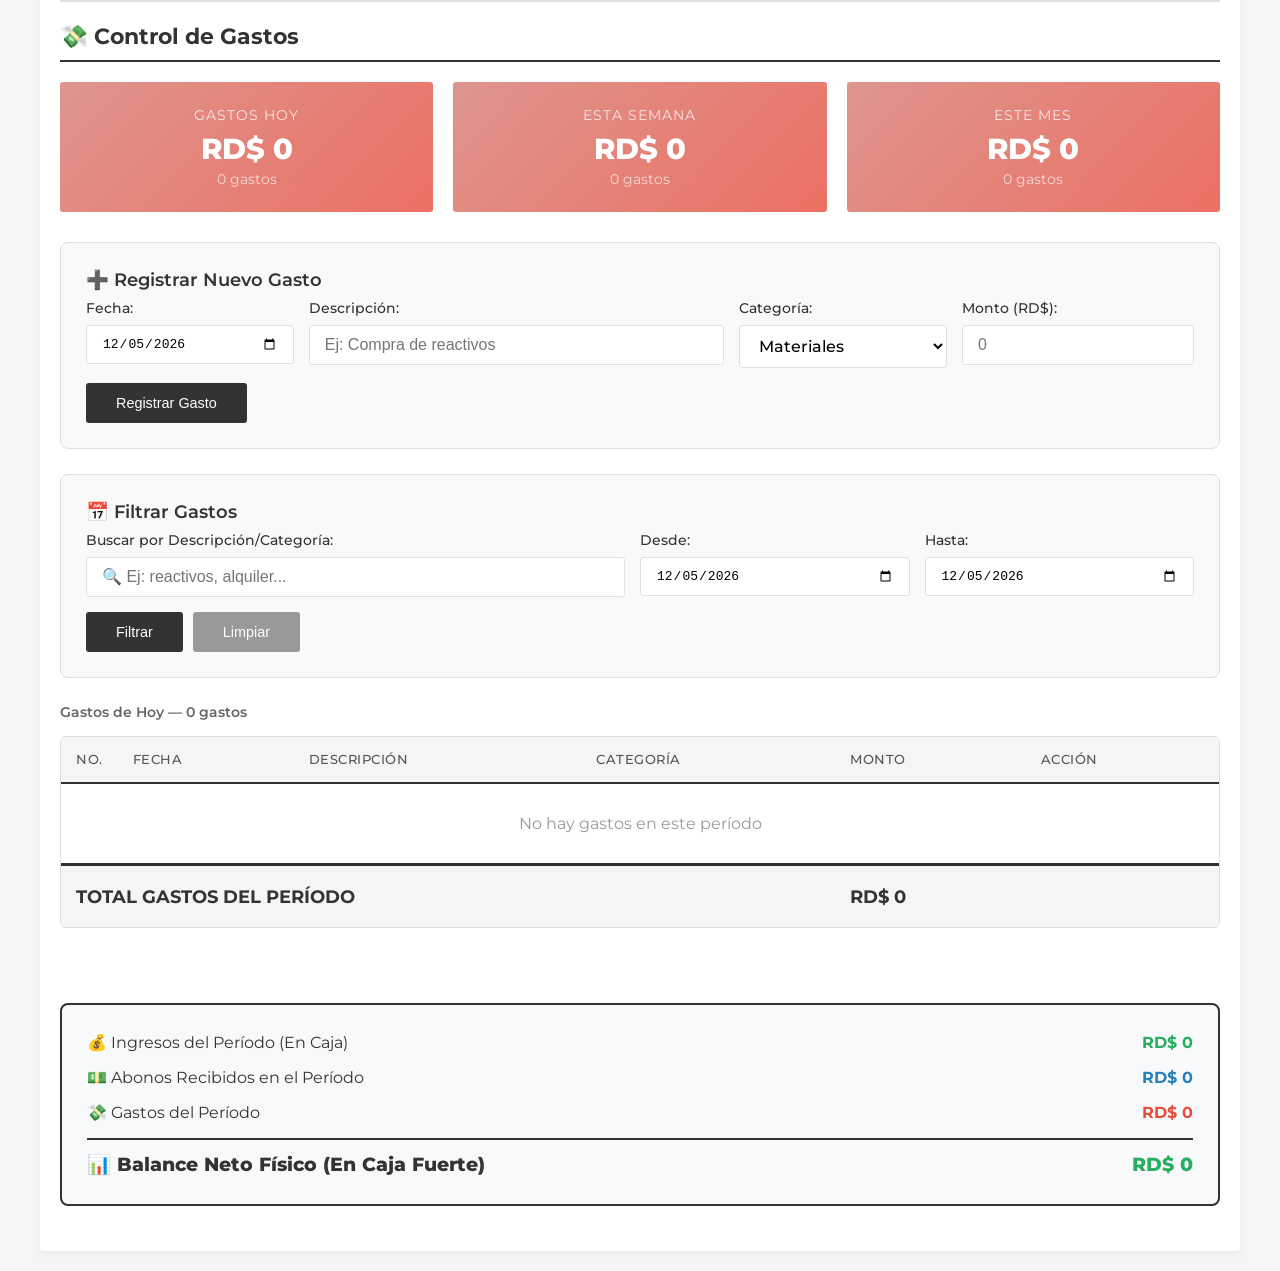
<file: pages/reportes.html>
<!doctype html>
<html lang="es">
  <head>
    <meta charset="UTF-8" />
    <meta name="viewport" content="width=device-width, initial-scale=1.0" />
    <title>Reportes - Laboratorio Clínico</title>
    <link rel="stylesheet" href="../css/styles.css" />
  </head>

  <body>
    <nav class="main-nav">
      <a href="../index.html" class="nav-link">Nueva Factura</a>
      <a href="registro.html" class="nav-link">Registro</a>
      <a href="catalogo.html" class="nav-link">Catálogo</a>
      <a href="reportes.html" class="nav-link active">Reportes</a>
      <a href="configuracion.html" class="nav-link">Configuración</a>
    </nav>

    <div class="container">
      <header>
        <h1>LABORATORIO CLINICO LIC. MARIS POLANCO</h1>
        <p class="subtitle">Reportes y Cuadre de Caja</p>
      </header>

      <main>
        <!-- Inner Navigation -->
        <nav class="inner-nav no-print" style="display:flex; gap:10px; margin-bottom:20px; background:#f8f9fa; padding:10px; border-radius:8px; overflow-x:auto;">
          <a href="#sec-ingresos" style="color:#2c3e50; text-decoration:none; font-weight:bold; padding:5px 10px; background:#e9ecef; border-radius:4px;">📊 Ingresos</a>
          <a href="#sec-abonos" style="color:#2980b9; text-decoration:none; font-weight:bold; padding:5px 10px; background:#ebf5fb; border-radius:4px;">💵 Abonos</a>
          <a href="#sec-gastos" style="color:#e74c3c; text-decoration:none; font-weight:bold; padding:5px 10px; background:#fdedec; border-radius:4px;">💸 Gastos</a>
        </nav>

        <div class="reportes-section" id="sec-ingresos">
          <!-- Summary cards -->
          <div class="report-cards">
            <div class="report-card">
              <div class="report-card-label">Hoy</div>
              <div class="report-card-value" id="totalHoy">RD$ 0</div>
              <div class="report-card-count" id="facturasHoy">0 facturas</div>
            </div>
            <div class="report-card">
              <div class="report-card-label">Esta Semana</div>
              <div class="report-card-value" id="totalSemana">RD$ 0</div>
              <div class="report-card-count" id="facturasSemana">
                0 facturas
              </div>
            </div>
            <div class="report-card">
              <div class="report-card-label">Este Mes</div>
              <div class="report-card-value" id="totalMes">RD$ 0</div>
              <div class="report-card-count" id="facturasMes">0 facturas</div>
            </div>
          </div>

          <!-- Pending summary box -->
          <div
            class="pendiente-box"
            style="
              background: #fff3cd;
              border-left: 5px solid #ffc107;
              padding: 15px;
              margin-bottom: 20px;
              border-radius: 5px;
              box-shadow: 0 2px 10px rgba(0, 0, 0, 0.05);
              display: flex;
              justify-content: space-between;
              align-items: center;
            "
          >
            <div>
              <h3 style="margin: 0; color: #856404; font-size: 1.1rem">
                Total Pendiente (Global)
              </h3>
              <p
                style="margin: 5px 0 0 0; color: #664d03; font-size: 0.9rem"
                id="facturasPendientes"
              >
                0 facturas con saldo pendiente
              </p>
            </div>
            <div style="text-align: right">
              <span
                style="font-size: 1.5rem; font-weight: bold; color: #856404"
                id="totalPendienteGlobal"
                >RD$ 0</span
              >
            </div>
          </div>

          <!-- Date range filter -->
          <div class="form-card no-print">
            <h3 class="form-card-title">📅 Filtrar por Rango de Fechas</h3>
            <div class="form-row">
              <div class="input-group" style="flex: 1">
                <label for="fechaDesde">Desde:</label>
                <input type="date" id="fechaDesde" />
              </div>
              <div class="input-group" style="flex: 1">
                <label for="fechaHasta">Hasta:</label>
                <input type="date" id="fechaHasta" />
              </div>
              <div
                class="input-group"
                style="flex: 1; justify-content: flex-end; padding-bottom: 10px"
              >
                <label
                  style="
                    display: flex;
                    align-items: center;
                    gap: 8px;
                    cursor: pointer;
                    color: #856404;
                    font-weight: bold;
                  "
                >
                  <input
                    type="checkbox"
                    id="soloPendientes"
                    style="width: 18px; height: 18px; accent-color: #856404"
                  />
                  Mostrar solo pendientes
                </label>
              </div>
            </div>
            <div class="form-actions">
              <button id="filtrarBtn" class="btn-primary">Filtrar</button>
              <button id="limpiarFiltroBtn" class="btn-secondary">
                Limpiar
              </button>
              <button id="imprimirReporteBtn" class="btn-secondary">
                🖨️ Imprimir Reporte
              </button>
              <button id="imprimirBNBtn" class="btn-secondary">
                Imprimir B/N
              </button>
            </div>
          </div>

          <!-- Filtered results -->
          <div class="registro-stats">
            <span id="reporteStats"></span>
          </div>

          <div class="table-container">
            <table>
              <thead>
                <tr>
                  <th>NO.</th>
                  <th
                    class="sortable"
                    onclick="sortReporte('numero')"
                    id="rth-numero"
                  >
                    FACTURA ▼
                  </th>
                  <th
                    class="sortable"
                    onclick="sortReporte('fecha')"
                    id="rth-fecha"
                  >
                    FECHA
                  </th>
                  <th
                    class="sortable"
                    onclick="sortReporte('paciente')"
                    id="rth-paciente"
                  >
                    PACIENTE
                  </th>
                  <th
                    class="sortable"
                    onclick="sortReporte('total')"
                    id="rth-total"
                  >
                    TOTAL
                  </th>
                  <th id="rth-encaja">EN CAJA</th>
                  <th
                    class="sortable"
                    onclick="sortReporte('pendiente')"
                    id="rth-pendiente"
                  >
                    PENDIENTE
                  </th>
                </tr>
              </thead>
              <tbody id="reporteTableBody"></tbody>
              <tfoot>
                <tr>
                  <td colspan="4"><strong>TOTAL DEL PERÍODO</strong></td>
                  <td><strong id="totalPeriodo">RD$ 0</strong></td>
                  <td><strong id="totalEnCajaPeriodo">RD$ 0</strong></td>
                  <td><strong id="totalPendientePeriodo">RD$ 0</strong></td>
                </tr>
              </tfoot>
            </table>
          </div>
        </div>

        <!-- ===== SECCIÓN DE ABONOS ===== -->
        <div class="abonos-section" id="sec-abonos">
          <h2 class="section-divider">💵 Abonos Recibidos</h2>

          <!-- Abonos summary cards -->
          <div class="report-cards">
            <div class="report-card abono-card">
              <div class="report-card-label">Abonos Hoy</div>
              <div class="report-card-value" id="abonosHoyTotal">RD$ 0</div>
              <div class="report-card-count" id="abonosHoyCount">0 abonos</div>
            </div>
            <div class="report-card abono-card">
              <div class="report-card-label">Esta Semana</div>
              <div class="report-card-value" id="abonosSemanaTotal">RD$ 0</div>
              <div class="report-card-count" id="abonosSemanaCount">
                0 abonos
              </div>
            </div>
            <div class="report-card abono-card">
              <div class="report-card-label">Este Mes</div>
              <div class="report-card-value" id="abonosMesTotal">RD$ 0</div>
              <div class="report-card-count" id="abonosMesCount">0 abonos</div>
            </div>
          </div>

          <!-- Abonos table stats -->
          <div class="registro-stats">
            <span id="abonosStats"></span>
          </div>

          <!-- Abonos table -->
          <div class="table-container">
            <table>
              <thead>
                <tr>
                  <th>NO.</th>
                  <th>FECHA ABONO</th>
                  <th>FACTURA</th>
                  <th>PACIENTE</th>
                  <th>MONTO</th>
                  <th>NOTA</th>
                  <th class="no-print">ACCIONES</th>
                </tr>
              </thead>
              <tbody id="abonosTableBody"></tbody>
              <tfoot>
                <tr>
                  <td colspan="4"><strong>TOTAL ABONOS DEL PERÍODO</strong></td>
                  <td><strong id="totalAbonosPeriodo">RD$ 0</strong></td>
                  <td></td>
                </tr>
              </tfoot>
            </table>
          </div>
        </div>

        <!-- ===== SECCIÓN DE GASTOS ===== -->
        <div class="gastos-section" id="sec-gastos">
          <h2 class="section-divider">💸 Control de Gastos</h2>

          <!-- Expense summary cards -->
          <div class="report-cards">
            <div class="report-card gasto-card">
              <div class="report-card-label">Gastos Hoy</div>
              <div class="report-card-value" id="gastosHoy">RD$ 0</div>
              <div class="report-card-count" id="gastosHoyCount">0 gastos</div>
            </div>
            <div class="report-card gasto-card">
              <div class="report-card-label">Esta Semana</div>
              <div class="report-card-value" id="gastosSemana">RD$ 0</div>
              <div class="report-card-count" id="gastosSemanaCount">
                0 gastos
              </div>
            </div>
            <div class="report-card gasto-card">
              <div class="report-card-label">Este Mes</div>
              <div class="report-card-value" id="gastosMes">RD$ 0</div>
              <div class="report-card-count" id="gastosMesCount">0 gastos</div>
            </div>
          </div>

          <!-- New expense form -->
          <div class="form-card no-print">
            <h3 class="form-card-title">➕ Registrar Nuevo Gasto</h3>
            <div class="form-row">
              <div class="input-group" style="flex: 1">
                <label for="gastoFecha">Fecha:</label>
                <input type="date" id="gastoFecha" />
              </div>
              <div class="input-group" style="flex: 2">
                <label for="gastoDescripcion">Descripción:</label>
                <input
                  type="text"
                  id="gastoDescripcion"
                  placeholder="Ej: Compra de reactivos"
                />
              </div>
              <div class="input-group" style="flex: 1">
                <label for="gastoCategoria">Categoría:</label>
                <select id="gastoCategoria">
                  <option value="Materiales">Materiales</option>
                  <option value="Servicios">Servicios</option>
                  <option value="Personal">Personal</option>
                  <option value="Transporte">Transporte</option>
                  <option value="Alquiler">Alquiler</option>
                  <option value="Mantenimiento">Mantenimiento</option>
                  <option value="Otros">Otros</option>
                </select>
              </div>
              <div class="input-group" style="flex: 1">
                <label for="gastoMonto">Monto (RD$):</label>
                <input
                  type="number"
                  id="gastoMonto"
                  placeholder="0"
                  min="0"
                  step="1"
                />
              </div>
            </div>
            <div class="form-actions">
              <button id="registrarGastoBtn" class="btn-primary">
                Registrar Gasto
              </button>
            </div>
          </div>

          <!-- Expense date filter -->
          <div class="form-card no-print">
            <h3 class="form-card-title">📅 Filtrar Gastos</h3>
            <div class="form-row">
              <div class="input-group" style="flex: 2">
                <label for="gastoSearch">Buscar por Descripción/Categoría:</label>
                <input
                  type="text"
                  id="gastoSearch"
                  placeholder="🔍 Ej: reactivos, alquiler..."
                  autocomplete="off"
                />
              </div>
              <div class="input-group" style="flex: 1">
                <label for="gastoFechaDesde">Desde:</label>
                <input type="date" id="gastoFechaDesde" />
              </div>
              <div class="input-group" style="flex: 1">
                <label for="gastoFechaHasta">Hasta:</label>
                <input type="date" id="gastoFechaHasta" />
              </div>
            </div>
            <div class="form-actions">
              <button id="filtrarGastosBtn" class="btn-primary">Filtrar</button>
              <button id="limpiarFiltroGastosBtn" class="btn-secondary">
                Limpiar
              </button>
            </div>
          </div>

          <!-- Expense table stats -->
          <div class="registro-stats">
            <span id="gastosStats"></span>
          </div>

          <!-- Expense table -->
          <div class="table-container">
            <table>
              <thead>
                <tr>
                  <th>NO.</th>
                  <th>FECHA</th>
                  <th>DESCRIPCIÓN</th>
                  <th>CATEGORÍA</th>
                  <th>MONTO</th>
                  <th class="no-print">ACCIÓN</th>
                </tr>
              </thead>
              <tbody id="gastosTableBody"></tbody>
              <tfoot>
                <tr>
                  <td colspan="4"><strong>TOTAL GASTOS DEL PERÍODO</strong></td>
                  <td><strong id="totalGastosPeriodo">RD$ 0</strong></td>
                  <td class="no-print"></td>
                </tr>
              </tfoot>
            </table>
          </div>
        </div>
        <!-- SECCIÓN DE DEPÓSITOS ELIMINADA POR SOLICITUD -->
        <!-- ===== BALANCE NETO ===== -->
        <div class="balance-box" id="balanceBox">
          <div class="balance-row">
            <span>💰 Ingresos del Período (En Caja)</span>
            <span id="balanceIngresos" style="color: #27ae60; font-weight: bold"
              >RD$ 0</span
            >
          </div>
          <div class="balance-row">
            <span>💵 Abonos Recibidos en el Período</span>
            <span id="balanceAbonos" style="color: #2980b9; font-weight: bold"
              >RD$ 0</span
            >
          </div>
          <div class="balance-row">
            <span>💸 Gastos del Período</span>
            <span id="balanceGastos" style="color: #e74c3c; font-weight: bold"
              >RD$ 0</span
            >
          </div>
          <div class="balance-row balance-total">
            <span>📊 Balance Neto Físico (En Caja Fuerte)</span>
            <span id="balanceNeto">RD$ 0</span>
          </div>
        </div>
      </main>
    </div>

    <script src="../js/utils.js"></script>
    <script src="../js/reportes.js"></script>

    <!-- Edit Modal (abonos & gastos) -->
    <div id="editModalOverlay" style="display:none;position:fixed;top:0;left:0;width:100%;height:100%;background:rgba(0,0,0,0.5);z-index:1000;justify-content:center;align-items:center;">
      <div style="background:#fff;border-radius:8px;width:90%;max-width:480px;padding:30px;box-shadow:0 8px 30px rgba(0,0,0,0.3);">
        <h3 id="editModalTitle" style="margin:0 0 20px 0;font-size:1.1rem;color:#333;">Editar</h3>
        <div id="editModalFields"></div>
        <div style="display:flex;gap:10px;justify-content:flex-end;margin-top:20px;">
          <button class="btn-secondary" onclick="cerrarEditModal()">Cancelar</button>
          <button class="btn-primary" id="editModalSaveBtn">Guardar</button>
        </div>
      </div>
    </div>
  </body>
</html>
</file>
<file: css/styles.css>
/* === Montserrat Local Font === */
@font-face {
  font-family: "Montserrat";
  src: url("../fonts/Montserrat/Montserrat-VariableFont_wght.ttf")
    format("truetype");
  font-weight: 100 900;
  font-style: normal;
  font-display: swap;
}

@font-face {
  font-family: "Montserrat";
  src: url("../fonts/Montserrat/Montserrat-Italic-VariableFont_wght.ttf")
    format("truetype");
  font-weight: 100 900;
  font-style: italic;
  font-display: swap;
}

* {
  margin: 0;
  padding: 0;
  box-sizing: border-box;
}

body {
  font-family: "Montserrat", "Segoe UI", Tahoma, Geneva, Verdana, sans-serif;
  background: #f5f5f5;
  min-height: 100vh;
  padding: 20px;
}

/* Navigation bar */
.main-nav {
  max-width: 1200px;
  margin: 0 auto 0;
  display: flex;
  gap: 0;
  background: #333;
  border-radius: 8px 8px 0 0;
  overflow: hidden;
}

.nav-link {
  padding: 14px 28px;
  color: #ccc;
  text-decoration: none;
  font-weight: 500;
  font-size: 0.95em;
  transition:
    background-color 0.2s ease,
    color 0.2s ease;
  border-bottom: 3px solid transparent;
}

.nav-link:hover {
  background: #444;
  color: white;
}

.nav-link.active {
  background: #555;
  color: white;
  border-bottom-color: white;
}

.container {
  max-width: 1200px;
  margin: 0 auto;
  background: rgb(255, 255, 255);
  border-radius: 0 0 3px 3px;
  box-shadow: 0 2px 8px rgba(0, 0, 0, 0.05); /* Lighter shadow */
  overflow: hidden;
}

header {
  background: rgba(200, 196, 196, 0.422);
  color: #333;
  padding: 30px;
  text-align: center;
  border-bottom: 3px solid #333;
}

header h1 {
  font-size: 2em;
  margin-bottom: 5px;
  text-transform: uppercase;
  letter-spacing: 1px;
  font-weight: 600;
  color: #000;
}

.subtitle {
  font-size: 1em;
  color: #000000;
  font-weight: 500;
}

main {
  padding: 20px;
}

.patient-info {
  display: grid;
  grid-template-columns: repeat(auto-fit, minmax(250px, 1fr));
  gap: 20px;
  margin-bottom: 30px;
  padding: 20px;
  background: #fafafa;
  border-radius: 6px;
  border: 1px solid #e0e0e0;
}

.input-group {
  display: flex;
  flex-direction: column;
}

.input-group label {
  font-weight: 500;
  margin-bottom: 8px;
  color: #333;
  font-size: 0.9em;
}

.input-group input {
  padding: 10px 15px;
  border: 1px solid #e0e0e0; /* Lighter border */
  border-radius: 3px;
  font-size: 1em;
  background: white;
  transition: border-color 0.2s ease;
}

.input-group input:focus {
  outline: none;
  border-color: #999; /* Softer focus */
}

/* Required field indicator (* on label) */
.input-group.required label::after {
  content: ' *';
  color: #c0392b;
  font-weight: 700;
}

/* Error state for missing required fields */
.input-group input.field-error {
  border-color: #c0392b !important;
  background-color: #fff5f5;
  animation: shake 0.3s ease;
}

@keyframes shake {
  0%, 100% { transform: translateX(0); }
  25%       { transform: translateX(-5px); }
  75%       { transform: translateX(5px); }
}


.table-container {
  overflow-x: auto;
  margin-bottom: 30px;
  border: 1px solid #ddd;
  border-radius: 6px;
}

table {
  width: 100%;
  border-collapse: collapse;
  background: white;
}

thead {
  background: #f5f5f5;
  color: #333;
  border-bottom: 2px solid #333;
}

thead th {
  padding: 15px;
  text-align: left;
  font-weight: 500; /* Lighter header */
  text-transform: uppercase;
  font-size: 0.8em; /* Slightly smaller */
  letter-spacing: 0.5px;
  color: #555; /* Dark gray instead of black */
}

tbody tr {
  border-bottom: 1px solid #e0e0e0;
}

tbody tr:hover {
  background-color: #fafafa;
}

tbody td {
  padding: 15px;
  color: #333;
}

tbody td:nth-child(2) {
  font-weight: 400; /* Normal weight */
  color: #333;
}

tfoot {
  background: #f5f5f5;
  border-top: 3px solid #333;
}

tfoot td {
  padding: 20px 15px;
  font-size: 1.1em; /* Slightly smaller total */
  font-weight: 500;
  color: #333;
}

/* Editable total row */
.total-editable-row td {
  padding: 15px 15px;
  font-size: 1.3em;
  font-weight: 500;
  color: #000;
}

.total-edit-wrapper {
  display: flex;
  align-items: center;
  gap: 4px;
  font-size: 1em;
  font-weight: 500;
}

.total-edit-wrapper span {
  font-weight: 500;
  color: #000;
}

#totalFinalInput,
#montoPagadoInput {
  width: 130px;
  padding: 6px 10px;
  border: 1px solid #bbb;
  border-radius: 4px;
  font-size: 1em;
  font-weight: 500;
  color: #000;
  background: #fff;
  transition: border-color 0.2s ease;
}

#totalFinalInput:focus,
#montoPagadoInput:focus {
  outline: none;
  border-color: #333;
}

.btn-remove {
  background: #666;
  color: white;
  border: none;
  padding: 8px 15px;
  border-radius: 4px;
  cursor: pointer;
  font-weight: 600;
  transition: background-color 0.2s ease;
}

.btn-remove:hover {
  background: #333;
}

/* Analysis Checkbox Panel */
.analysis-panel {
  margin-bottom: 30px;
  padding: 20px;
  background: #fafafa;
  border-radius: 3px;
  border: 1px solid #e0e0e0;
}

.panel-title {
  display: block;
  font-weight: 600;
  margin-bottom: 10px;
  color: #333;
  font-size: 0.95em;
}

.panel-search {
  margin-bottom: 12px;
}

.panel-search input {
  width: 100%;
  padding: 11px 15px;
  border: 1px solid #ddd;
  border-radius: 4px;
  font-size: 1em;
  background: white;
  transition: border-color 0.2s ease;
}

.panel-search input:focus {
  outline: none;
  border-color: #666;
}

.panel-list {
  max-height: 350px;
  overflow-y: auto;
  border: 1px solid #ddd;
  border-radius: 4px;
  background: white;
}

.panel-item {
  display: flex;
  align-items: center;
  gap: 10px;
  padding: 10px 14px;
  cursor: pointer;
  border-bottom: 1px solid #f0f0f0;
  transition: background-color 0.15s ease;
  font-size: 0.92em;
  color: #333;
}

.panel-item:last-child {
  border-bottom: none;
}

.panel-item:hover {
  background-color: #f5f5f5;
}

.panel-item input[type="checkbox"] {
  width: 17px;
  height: 17px;
  accent-color: #333;
  cursor: pointer;
  flex-shrink: 0;
}

.panel-item-name {
  flex: 1;
  font-weight: 500;
  color: #111;
}

.panel-item-price {
  font-weight: 500;
  color: #27ae60;
  white-space: nowrap;
}

.btn-primary,
.btn-secondary,
.btn-success {
  padding: 12px 30px;
  border: none;
  border-radius: 3px;
  font-size: 0.9em;
  font-weight: 500;
  cursor: pointer;
  transition: background-color 0.2s ease;
}

.btn-primary {
  background: #333;
  color: white;
}

.btn-primary:hover {
  background: #000;
}

.btn-secondary {
  background: #999;
  color: white;
}

.btn-secondary:hover {
  background: #666;
}

.btn-success {
  background: #000;
  color: white;
}

.btn-success:hover {
  background: #333;
}

.actions {
  display: flex;
  gap: 15px;
  justify-content: flex-end;
}

/* Save button */
.btn-save {
  padding: 12px 30px;
  border: none;
  border-radius: 4px;
  font-size: 0.95em;
  font-weight: 500;
  cursor: pointer;
  transition: background-color 0.2s ease;
  background: #555;
  color: white;
}

.btn-save:hover {
  background: #333;
}

/* NO. column */
thead th:first-child,
tbody td:first-child {
  width: 50px;
  text-align: center;
}

/* ===== REGISTRY PAGE STYLES ===== */

.registro-section {
  padding: 10px 0;
}

.search-bar {
  margin-bottom: 20px;
}

.search-bar input {
  width: 100%;
  padding: 14px 18px;
  border: 1px solid #ddd;
  border-radius: 6px;
  font-size: 1em;
  background: white;
  transition: border-color 0.2s ease;
}

.search-bar input:focus {
  outline: none;
  border-color: #666;
}

.registro-stats {
  margin-bottom: 15px;
  font-size: 0.9em;
  color: #666;
  font-weight: 600;
}

.action-buttons {
  display: flex;
  gap: 6px;
  flex-wrap: nowrap;
  align-items: center;
}

.btn-action {
  padding: 6px 12px;
  border: none;
  border-radius: 4px;
  cursor: pointer;
  font-size: 0.8em;
  font-weight: 500;
  transition:
    background-color 0.2s ease,
    transform 0.1s ease;
}

.btn-action:hover {
  transform: translateY(-1px);
}

.btn-ver {
  background: #e8e8e8;
  color: #333;
}

.btn-ver:hover {
  background: #d0d0d0;
}

.btn-editar {
  background: #e8e8e8;
  color: #333;
}

.btn-editar:hover {
  background: #d0d0d0;
}

.btn-eliminar {
  background: #f0e0e0;
  color: #8b0000;
}

.btn-eliminar:hover {
  background: #e0c0c0;
}

.empty-state {
  text-align: center;
  padding: 60px 20px;
  color: #999;
}

.empty-state p {
  font-size: 1.3em;
  margin-bottom: 10px;
}

/* Modal */
.modal-overlay {
  position: fixed;
  top: 0;
  left: 0;
  width: 100%;
  height: 100%;
  background: rgba(0, 0, 0, 0.5);
  display: flex;
  justify-content: center;
  align-items: center;
  z-index: 1000;
}

.modal {
  background: white;
  border-radius: 8px;
  width: 90%;
  max-width: 700px;
  max-height: 85vh;
  overflow-y: auto;
  box-shadow: 0 8px 30px rgba(0, 0, 0, 0.3);
}

.modal-header {
  display: flex;
  justify-content: space-between;
  align-items: center;
  padding: 20px 25px;
  border-bottom: 2px solid #333;
  background: #f5f5f5;
}

.modal-header h2 {
  font-size: 1.2em;
  color: #000;
}

.modal-close {
  background: none;
  border: none;
  font-size: 1.3em;
  cursor: pointer;
  color: #666;
  padding: 5px;
}

.modal-close:hover {
  color: #000;
}

.modal-body {
  padding: 25px;
}

.modal-info {
  margin-bottom: 20px;
  padding: 15px;
  background: #fafafa;
  border-radius: 6px;
  border: 1px solid #e0e0e0;
}

.modal-info p {
  margin-bottom: 8px;
  color: #333;
}

.modal-info p:last-child {
  margin-bottom: 0;
}

.modal-table {
  width: 100%;
  border-collapse: collapse;
  border: 1px solid #ddd;
  border-radius: 6px;
}

.modal-table thead {
  background: #f5f5f5;
  border-bottom: 2px solid #333;
}

.modal-table thead th {
  padding: 12px;
  text-align: left;
  font-weight: 700;
  font-size: 0.85em;
  color: #000;
}

.modal-table tbody tr {
  border-bottom: 1px solid #e0e0e0;
}

.modal-table tbody td {
  padding: 10px 12px;
  color: #333;
}

.modal-table tfoot {
  border-top: 2px solid #333;
  background: #f5f5f5;
}

.modal-table tfoot td {
  padding: 12px;
  font-weight: 700;
  color: #000;
}

.modal-actions {
  display: flex;
  gap: 10px;
  justify-content: flex-end;
  padding: 15px 25px;
  border-top: 1px solid #e0e0e0;
  background: #fafafa;
}

/* Print Styles - Black and White Only */
@media print {
  * {
    border: none !important;
    box-shadow: none !important;
  }

  body {
    background: white;
    padding: 0;
    font-family: "Montserrat", "Segoe UI", sans-serif;
  }

  .container {
    box-shadow: none;
    border-radius: 0;
  }

  .main-nav,
  .analysis-panel,
  .actions,
  .btn-remove,
  .subtitle {
    display: none !important;
  }

  .print-only-info,
  .print-only-footer {
    display: block !important;
  }

  .print-only-info {
    text-align: center;
    margin-bottom: 10px;
  }

  .print-only-info p {
    margin: 2px 0;
    font-size: 0.85em;
    color: #333;
  }

  .print-only-footer {
    text-align: center;
    margin-top: 30px;
    padding-top: 15px;
    border-top: 1px solid #999;
  }

  .print-only-footer p {
    font-size: 0.8em;
    color: #555;
  }

  /* Hide subtotal row in print, show only total final */
  tfoot tr:first-child {
    display: none;
  }

  .total-editable-row td {
    padding: 8px 15px !important;
    font-size: 1em !important;
  }

  #totalFinalInput,
  #montoPagadoInput {
    border: none !important;
    background: transparent !important;
    font-weight: 700 !important;
    font-size: 1em !important;
    padding: 0 !important;
    width: auto !important;
  }

  /* Hide NO. column and Action column in print */
  thead th:first-child,
  tbody td:first-child,
  thead th:last-child,
  tbody td:last-child {
    display: none;
  }

  header {
    background: white !important;
    color: black !important;
    padding: 15px 20px;
  }

  header h1 {
    color: black !important;
    font-weight: 700 !important;
    font-family: "Montserrat", "Segoe UI", sans-serif;
  }

  .patient-info {
    background: white !important;
    page-break-inside: avoid;
  }

  .input-group label {
    font-weight: 700 !important;
    color: black !important;
    font-family: "Montserrat", "Segoe UI", sans-serif;
  }

  .input-group input {
    font-weight: 600 !important;
    font-family: "Montserrat", "Segoe UI", sans-serif;
  }

  .table-container {
    border: none !important;
  }

  table {
    border-collapse: collapse;
    font-family: "Montserrat", "Segoe UI", sans-serif;
  }

  thead {
    background: white !important;
  }

  thead th {
    color: black !important;
    font-weight: 700 !important;
    font-family: "Montserrat", "Segoe UI", sans-serif;
  }

  tbody td {
    color: black !important;
    font-weight: 400 !important;
  }

  tbody td:nth-child(2) {
    font-weight: 600 !important;
  }

  tfoot {
    background: white !important;
  }

  tfoot td {
    color: black !important;
    font-weight: 700 !important;
    font-size: 1em !important;
    padding: 8px 15px !important;
  }

  #totalAmount {
    font-weight: 700 !important;
    font-size: 1em !important;
  }
}

/* Responsive Design */
@media (max-width: 768px) {
  header h1 {
    font-size: 1.5em;
  }

  .patient-info {
    grid-template-columns: 1fr;
  }

  .analysis-panel {
    padding: 15px;
  }

  .panel-list {
    max-height: 250px;
  }

  .actions {
    flex-direction: column;
  }

  table {
    font-size: 0.9em;
  }

  thead th,
  tbody td {
    padding: 10px;
  }
}

/* ===== Form Card (Catalog + Config) ===== */
.form-card {
  background: #f9f9f9;
  border: 1px solid #e0e0e0;
  border-radius: 8px;
  padding: 25px;
  margin-bottom: 25px;
}

.form-card-title {
  font-size: 1.15em;
  font-weight: 600;
  color: #333;
  margin-bottom: 8px;
}

.form-card-desc {
  font-size: 0.9em;
  color: #777;
  margin-bottom: 15px;
}

.form-row {
  display: flex;
  gap: 15px;
  margin-bottom: 15px;
}

.form-actions {
  display: flex;
  gap: 10px;
}

.backup-actions {
  flex-wrap: wrap;
}

.file-upload-btn {
  display: inline-block;
  padding: 12px 24px;
  background: #666;
  color: white;
  border-radius: 6px;
  font-weight: 600;
  cursor: pointer;
  transition: background 0.2s ease;
  text-align: center;
}

.file-upload-btn:hover {
  background: #555;
}

/* ===== Report Cards ===== */
.report-cards {
  display: grid;
  grid-template-columns: repeat(auto-fit, minmax(220px, 1fr));
  gap: 20px;
  margin-bottom: 30px;
}

.report-card {
  background: linear-gradient(135deg, #00000038, #00000080);
  color: rgb(255, 255, 255);
  border-radius: 3px;
  padding: 25px;
  text-align: center;
}

.report-card-label {
  font-size: 0.85em;
  text-transform: uppercase;
  letter-spacing: 1px;
  opacity: 0.8;
  margin-bottom: 8px;
}

.report-card-value {
  font-size: 1.8em;
  font-weight: 800;
  margin-bottom: 5px;
}

.report-card-count {
  font-size: 0.85em;
  opacity: 0.7;
}

.catalogo-section,
.config-section,
.reportes-section {
  padding: 20px 0;
}

.gastos-section {
  padding: 20px 0;
  border-top: 2px solid #e0e0e0;
  margin-top: 10px;
}

.abonos-section {
  padding: 20px 0;
  border-top: 2px solid #e0e0e0;
  margin-top: 10px;
}

/* Abono cards - blue theme */
.abono-card {
  background: linear-gradient(135deg, #2471a388, #2980b9cc) !important;
}

/* Section divider heading */
.section-divider {
  font-size: 1.4em;
  font-weight: 700;
  color: #333;
  margin: 0 0 20px 0;
  padding-bottom: 10px;
  border-bottom: 2px solid #333;
}

/* Expense cards - red/orange theme */
.gasto-card {
  background: linear-gradient(135deg, #c0392b88, #e74c3ccc) !important;
}

/* Select styling */
.gastos-section select {
  width: 100%;
  padding: 10px 15px;
  border: 1px solid #e0e0e0;
  border-radius: 3px;
  font-size: 1em;
  font-weight: 500;
  color: #000;
  background: #fff;
  font-family: inherit;
  cursor: pointer;
}

.gastos-section select:focus {
  outline: none;
  border-color: #333;
}

/* Balance box */
.balance-box {
  background: #f8f9fa;
  border: 2px solid #333;
  border-radius: 8px;
  padding: 20px 25px;
  margin: 25px 0;
}

.balance-row {
  display: flex;
  justify-content: space-between;
  align-items: center;
  padding: 8px 0;
  font-size: 1em;
  color: #333;
}

.balance-row.balance-total {
  border-top: 2px solid #333;
  margin-top: 8px;
  padding-top: 12px;
  font-size: 1.2em;
  font-weight: 800;
}

/* Delete button for expenses */
.btn-eliminar-gasto {
  background: #f0e0e0;
  color: #8b0000;
  border: none;
  padding: 5px 10px;
  border-radius: 4px;
  cursor: pointer;
  font-size: 0.8em;
  font-weight: 500;
  transition: background-color 0.2s ease;
}

.btn-eliminar-gasto:hover {
  background: #e0c0c0;
}

/* ===== Print-only elements (hidden on screen) ===== */
.print-only-info,
.print-only-footer,
#printFactura,
#reciboAbonoPrint {
  display: none;
}

/* ===== Delivery status in Registro ===== */
.delivery-checkbox {
  text-align: center;
  vertical-align: middle;
}

.delivery-checkbox input[type="checkbox"] {
  width: 18px;
  height: 18px;
  accent-color: #333;
  cursor: pointer;
  display: block;
  margin: 0 auto;
}

/* ===== Print utility classes ===== */
@media print {
  /* --- Hide everything on screen ONLY if we are printing a custom layout --- */
  body.printing-factura > *:not(#printFactura):not(#reciboAbonoPrint) {
    display: none !important;
  }

  /* --- Reveal and reset the print containers --- */
  body.printing-factura #printFactura,
  body.printing-factura #reciboAbonoPrint {
    display: block !important;
    position: relative;
    width: 100%;
    background: #fff;
    color: #000;
    font-family: Arial, Helvetica, sans-serif;
    font-size: 10pt;
    margin: 0;
    padding: 0;
  }

  /* Hide screen elements that have no-print / hide-on-print */
  .no-print, .hide-on-print {
    display: none !important;
  }

  /* --- Inner layout --- */
  .pf-page {
    width: 100%;
    max-width: 100%;
    padding: 12mm 14mm;
    box-sizing: border-box;
    page-break-after: avoid;
  }

  /* === HEADER: Lab name left, contact right === */
  .pf-header {
    display: flex;
    justify-content: space-between;
    align-items: flex-start;
    border-bottom: 2px solid #111;
    padding-bottom: 8px;
    margin-bottom: 12px;
  }
  .pf-header-left h1 {
    font-size: 16pt;
    font-weight: bold;
    margin: 0 0 2px 0;
    text-transform: uppercase;
    letter-spacing: 0.02em;
  }
  .pf-header-left p {
    font-size: 8pt;
    color: #555;
    margin: 0;
  }
  .pf-header-right {
    text-align: right;
    font-size: 8.5pt;
    color: #333;
    line-height: 1.6;
  }
  .pf-header-right strong {
    color: #000;
  }

  /* === META: Patient (left) + Invoice info (right) in 2 columns === */
  .pf-meta {
    display: flex;
    justify-content: space-between;
    gap: 20px;
    margin-bottom: 14px;
    padding-bottom: 8px;
    border-bottom: 1px solid #ccc;
  }
  .pf-meta-patient {
    flex: 1;
    font-size: 9pt;
    line-height: 1.8;
  }
  .pf-meta-patient .pf-label {
    font-size: 7.5pt;
    color: #888;
    text-transform: uppercase;
    letter-spacing: 0.05em;
    font-weight: bold;
    display: block;
    margin-bottom: 2px;
  }
  .pf-meta-patient .pf-patient-name {
    font-size: 12pt;
    font-weight: bold;
    color: #000;
  }
  .pf-meta-invoice {
    text-align: right;
    font-size: 9pt;
    line-height: 1.8;
    min-width: 150px;
  }
  .pf-meta-invoice table {
    margin-left: auto;
    border-collapse: collapse;
  }
  .pf-meta-invoice td:first-child {
    color: #555;
    padding-right: 10px;
    font-size: 8.5pt;
    text-align: right;
  }
  .pf-meta-invoice td:last-child {
    font-weight: bold;
    text-align: right;
  }

  /* === ITEMS TABLE === */
  .pf-table {
    width: 100%;
    border-collapse: collapse;
    margin-bottom: 10px;
    font-size: 9pt;
  }
  .pf-table thead tr {
    border-bottom: 1.5px solid #000;
  }
  .pf-table thead th {
    padding: 5px 6px;
    text-align: left;
    font-size: 8pt;
    text-transform: uppercase;
    letter-spacing: 0.05em;
    color: #333;
    font-weight: bold;
  }
  .pf-table thead th.right { text-align: right; }
  .pf-table tbody tr {
    border-bottom: 1px solid #e8e8e8;
  }
  .pf-table tbody td {
    padding: 5px 6px;
    vertical-align: top;
  }
  .pf-table tbody td.right { text-align: right; }
  .pf-table tbody td.num {
    width: 24px;
    color: #888;
    font-size: 8pt;
  }

  /* === TOTALS === */
  .pf-totals {
    width: 100%;
    margin-top: 4px;
  }
  .pf-totals-inner {
    margin-left: auto;
    width: 220px;
    border-top: 1.5px solid #000;
    padding-top: 6px;
  }
  .pf-totals-row {
    display: flex;
    justify-content: space-between;
    padding: 3px 0;
    font-size: 9pt;
    color: #333;
  }
  .pf-totals-row.total-final {
    font-size: 11pt;
    font-weight: bold;
    color: #000;
    border-top: 1px solid #ccc;
    margin-top: 4px;
    padding-top: 6px;
  }
  .pf-totals-row.pendiente {
    font-size: 9.5pt;
    font-weight: bold;
    color: #c0392b;
  }

  /* === NOTES at bottom === */
  .pf-notes {
    margin-top: 14px;
    border-top: 1px solid #ddd;
    padding-top: 8px;
    font-size: 8.5pt;
    color: #555;
  }
  .pf-notes strong {
    font-size: 8pt;
    text-transform: uppercase;
    letter-spacing: 0.05em;
    color: #333;
    display: block;
    margin-bottom: 3px;
  }

  /* === FOOTER === */
  .pf-footer {
    margin-top: 18px;
    border-top: 1px solid #ccc;
    padding-top: 8px;
    font-size: 7.5pt;
    color: #888;
    text-align: center;
  }
}

/* Black & white print mode - activated by adding bw-print class to body */
@media print {
  body.bw-print #printFactura,
  body.bw-print #printFactura *,
  body.bw-print #reciboAbonoPrint,
  body.bw-print #reciboAbonoPrint * {
    color: black !important;
    background: white !important;
    -webkit-print-color-adjust: exact;
    print-color-adjust: exact;
  }
}
</file>
